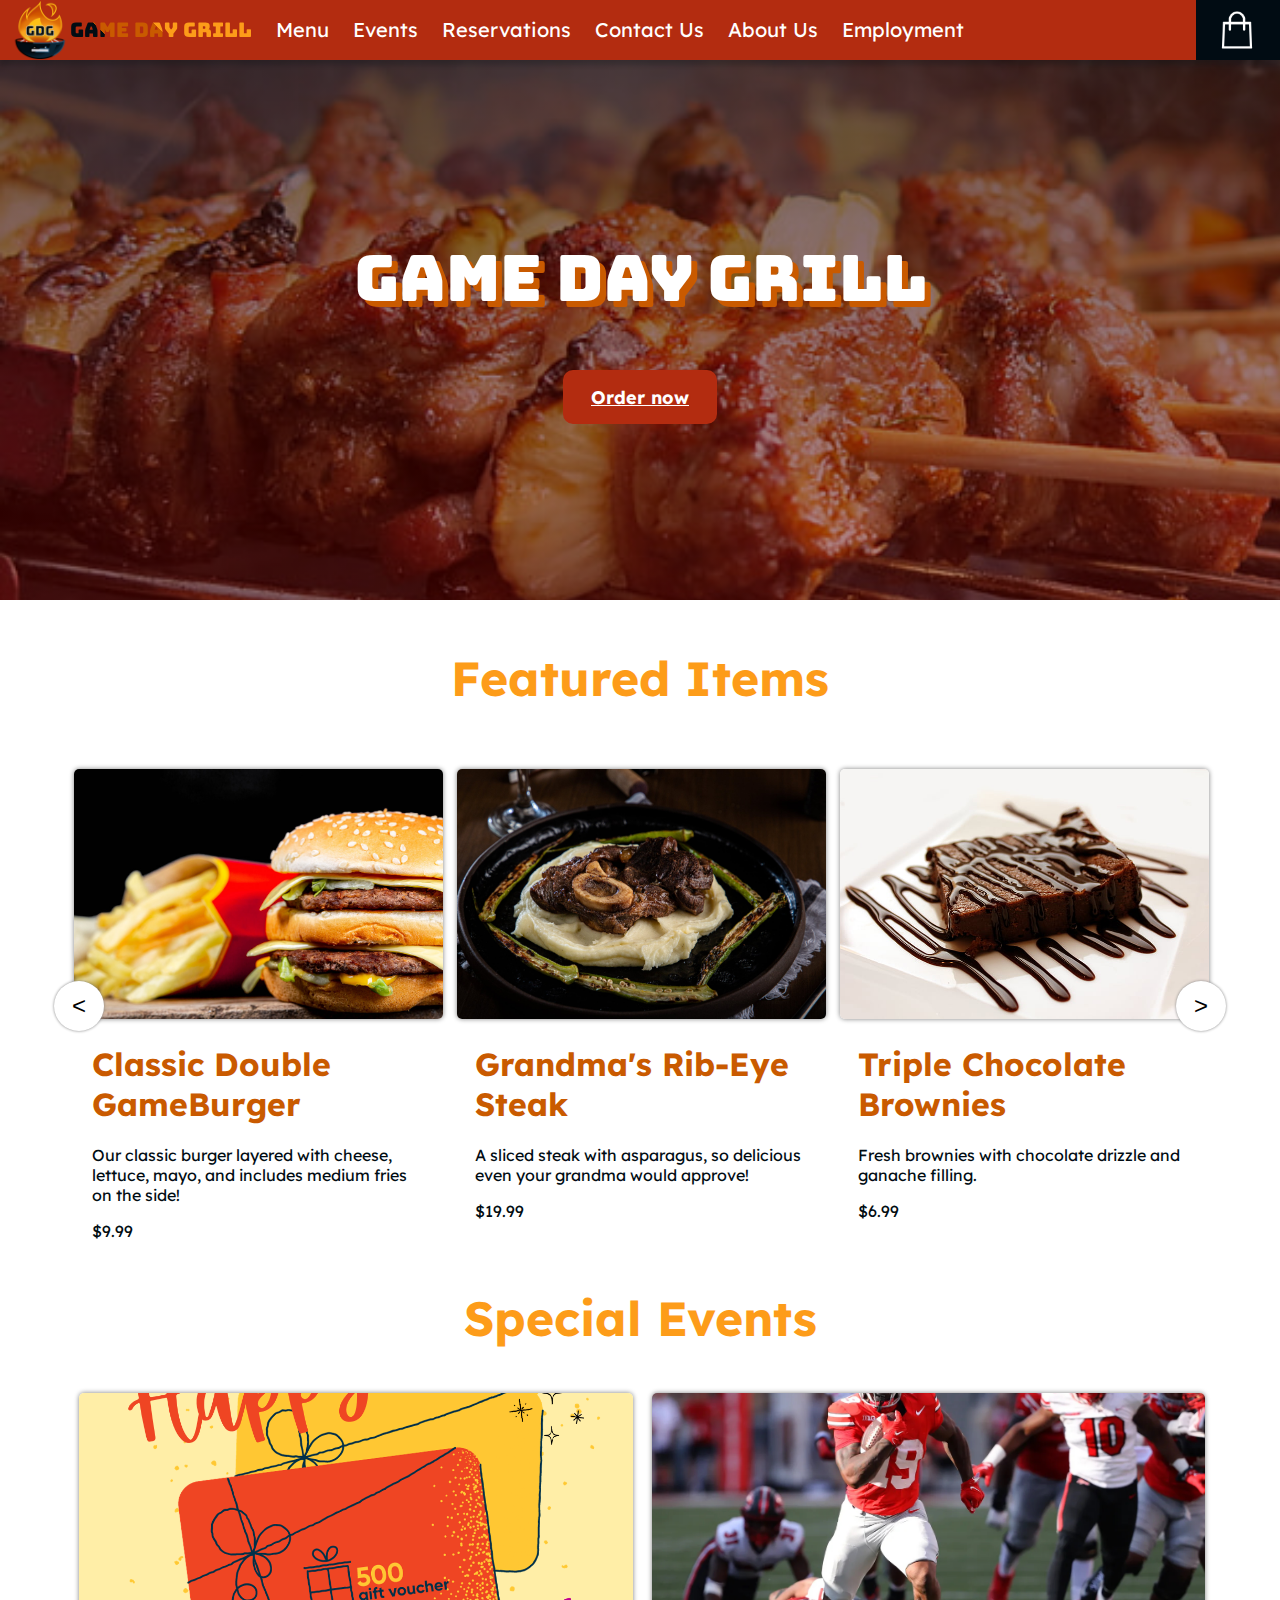
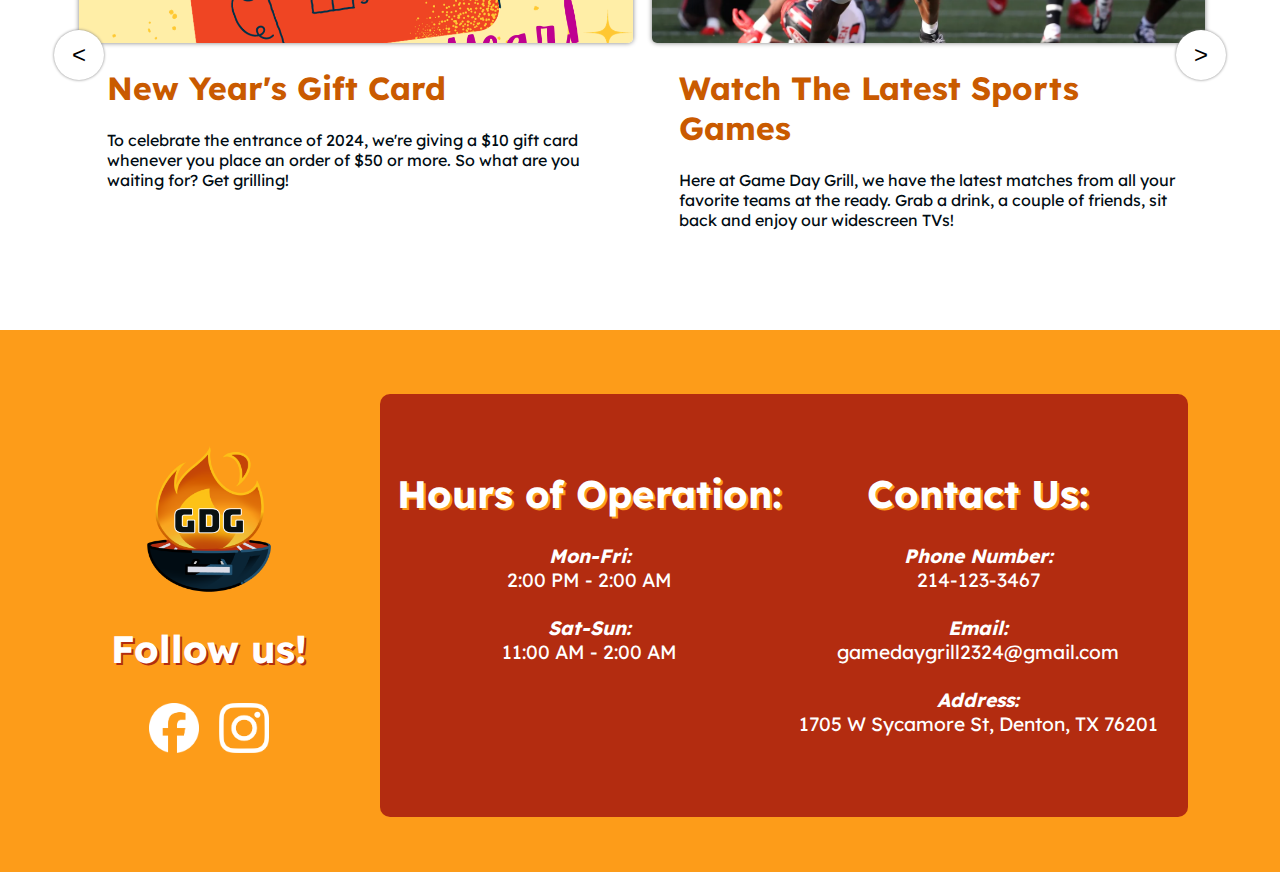
<file: index.html>
<!DOCTYPE html>
<html lang="en-US">
    <head>
        <title>Game Day Grill</title>
        <link rel="icon" type="image/png" href="images/icon.PNG">

        <!-- Linking the General CSS Sheet -->
        <link href="general.css" rel="stylesheet">   <!-- Setting favicon -->

        <meta charset="utf-8" />
        <meta name="viewport" content="width=device-width" />

        <!-- Making homepage-specific CSS -->
        <style>
            .homeHeader{
                display: flex;
                margin-top: 60px;
                height: 60vh;
                background: linear-gradient( rgba(0, 0, 0, 0.675), rgba(126, 0, 0, 0.455) ), url("images/header.jpeg");
                background-size: cover;
                background-position-y: 80vh;
                background-attachment: fixed;
                text-align: center;
            }
                .homeWrapper{
                    margin: auto;
                }
                    .homeHeader h1{
                        font: 4rem "Bungee", sans-serif;
                        color: white;
                        text-shadow: 6px 6px var(--subAccent);
                        margin: 0;
                    }
                    .orderButton{
                        display: inline-flex;
                        justify-content: center;
                        align-items: center;
                        background-color: var(--darkAccent);
                        border: 2px solid var(--darkAccent);
                        border-radius: 10px;
                        height: 50px;
                        width: 150px;
                        text-shadow: 1px 1px 1px var(--darkAccent);
                        font: bold 18px "Lexend", sans-serif;
                        color: white;
                        margin-top: 50px;
                        transition: all 0.2s ease-out;
                    }
                    .homeWrapper a:hover{
                        background-color: var(--subAccent);
                        border-color: var(--subAccent);
                    }

                .menuHeader{
                    font: bold 3rem "Lexend", sans-serif;
                    width: 100%;
                    margin: 1em auto;
                    color: var(--subBg);
                    /* text-shadow: 1px 1px var(--subAccent); */
                    text-align: center;
                }
                .menuContainer{
                    height: 500px;
                    max-width: 90%;
                    margin: auto;
                    position: relative;
                }
                    .menuContainer:hover{
                            cursor: grab;
                    }
                    .menuContainer button{
                        background-color: white;
                        border: none;
                        border-radius: 50%;
                        box-shadow: 0px 0px 3px gray;
                        position: absolute;
                        height: 50px;
                        width: 50px;
                        font-size: 1.5rem;
                        z-index: 1;
                        top: 50%;
                        transform: translateY(-50%);
                    }
                    .menuContainer button:hover{
                        cursor: pointer;
                    }
                    .menuContainer button:first-child{
                        left: -10px;
                    }
                    .menuContainer button:last-child{
                        right: -10px;
                    }

                    .menuWrapper{
                        height: 100%;
                        scroll-behavior: smooth;
                        white-space: nowrap;
                        overflow: hidden;
                    }
                    .menuWrapper.dragging{
                        cursor: grabbing;
                        scroll-behavior: auto;
                    }
                        .menuWrapper .slideItem{
                            display: inline-block;
                            width: calc(calc(100% - 45px) / 3);
                            height: 95%;
                            margin-left: 10px;
                            margin-top: 12.5px;
                            vertical-align: middle;
                            /* overflow: scroll; */
                        }
                        .menuWrapper .slideItem:last-child{
                            margin-right: 10px;
                        }
                            .menuWrapper .slideImg{
                                object-fit: cover;
                                width: 100%;
                                height: 250px;
                                border-radius: 5px;
                                box-shadow: 0px 0px 5px gray;
                                /* box-shadow: 7px 7px 0 var(--subBg); */
                            }
                .slideText{
                    white-space: normal;
                    font-size: 1rem;
                    width: 90%;
                    margin: auto;
                    text-align: left;
                }
                .slideText h1{
                    display: block;
                    font-size: 2rem;
                    height: fit-content;
                    color: var(--subAccent);
                }
                .slideText p{
                    height: fit-content;
                }
                @media screen and (max-width: 1140px){
                    .menuWrapper .slideItem{
                        width: calc(calc(100% - 30px) / 2);
                    }
                }

                @media screen and (max-width: 950px){
                    .menuWrapper .slideItem{
                        width: calc(100% - 20px);
                    }
                }

                @media screen and (max-width: 400px){
                    .menuContainer{
                        height: 600px;
                    }
                }

            .eventsHeader{
                font: bold 3rem "Lexend", sans-serif;
                width: 100%;
                margin: 2em em;
                color: var(--subBg);
                /* text-shadow: 1px 1px var(--subAccent); */
                text-align: center;
            }
            .eventsContainer{
                height: 550px;
                max-width: 90%;
                margin: auto;
                position: relative;
            }
                .eventsContainer:hover{
                    cursor: grab;
                }
                .eventsContainer button{
                    background-color: white;
                    border: none;
                    border-radius: 50%;
                    box-shadow: 0px 0px 3px gray;
                    position: absolute;
                    height: 50px;
                    width: 50px;
                    font-size: 1.5rem;
                    z-index: 1;
                    top: 50%;
                    transform: translateY(-50%);
                }
                .eventsContainer button:hover{
                    cursor: pointer;
                }
                .eventsContainer button:first-child{
                    left: -10px;
                }
                .eventsContainer button:last-child{
                    right: -10px;
                }

                .eventsWrapper{
                    height: 100%;
                    scroll-behavior: smooth;
                    white-space: nowrap;
                    overflow: hidden;
                }
                    .eventsWrapper.dragging{
                        cursor: grabbing;
                        scroll-behavior: auto;
                    }
                    .eventsWrapper .slideItem{
                        display: inline-block;
                        width: calc(calc(100% - 45px) / 2);
                        height: 95%;
                        margin-top: 12.5px;
                        margin-left: 15px;
                        vertical-align: middle;
                        /* overflow: scroll; */
                    }
                        .eventsWrapper .slideItem:last-child{
                            margin-right: 15px;
                            text-align: center;
                            border-radius: 5px;
                            font-size: 1.5rem;
                        }
                        .eventsWrapper .slideItem:last-child p{
                            margin-top: 50px;
                        }
                        .eventsWrapper .slideImg{
                            object-fit: cover;
                            width: 100%;
                            height: 250px;
                            border-radius: 5px;
                            box-shadow: 0px 0px 5px gray;
                        }
                        .eventsWrapper a{
                            background-color: var(--darkAccent);
                            border-radius: 15px;
                            width: 50%;
                            height: 20%;
                            color: white;
                            display: inline-flex;
                            justify-content: center;
                            align-items: center;
                            height: 10%;
                            width: 50%;
                            font: bold 18px "Lexend", sans-serif;
                            color: white;
                        }
                        .eventsWrapper a:hover{
                            transition: all 0.2s ease-out;
                            cursor: pointer;
                            background-color: var(--subAccent);
                        }
                @media (max-width: 1015px){
                    .eventsWrapper .slideItem{
                        width: calc(100% - 20px);
                    }
                }

                @media (max-width: 500px){
                    .eventsContainer{
                        height: 700px;
                    }
                }
        </style>
    </head>

    <body>
        <nav class="navBar">
            <a class="pageLink"href="index.html"><img src="images/icon.PNG"><p>Game Day Grill</p></a>
            <a class="pageLink"href="menu.html">Menu</a>
            <a class="pageLink"href="events.html">Events</a>
            <a class="pageLink"href="reservations.html">Reservations</a>
            <a class="pageLink"href="contact-us.html">Contact Us</a>
            <a class="pageLink"href="about-us.html">About Us</a>
            <a class="pageLink"href="employment.html">Employment</a>
            <button onclick="updateNavBar()">&#9776;</button>
            <a class="pageLink"href="cart.html"></a>
        </nav>

        <div class="homeHeader">
            <div class="homeWrapper">
                <h1>Game Day Grill</h1>
                <a class="orderButton pageLink" href="menu.html">Order now</a>
            </div>
        </div>
        
        <h1 class="menuHeader">Featured Items</h1>

        <div class="menuContainer">
            <button class="arrowSlider" id="left">&lt;</button>
            <div class="menuWrapper">
                <div class="slideItem" draggable="false">
                    <!-- Original photo: https://foto.wuestenigel.com/burger-and-fries-on-dark-background/
                        The license requires it to be linked back: https://creativecommons.org/licenses/by/2.0/ -->
                    <img src="images/burger-fries.jpeg" class="slideImg" alt="Image of a double burger and fries in the background">
                    <div class="slideText">
                        <h1>Classic Double GameBurger</h1>
                        <p>Our classic burger layered with cheese, lettuce, mayo, and includes medium fries on the side!</p>
                        <p>$9.99 </p>
                    </div>
                </div>
                <div class="slideItem" draggable="false">
                    <!-- Note: https://www.flickr.com/photos/ilove9and23/11497620976 is the source of the image. 
                        Title: 12oz Rib Eye Steak with Mashed Potatoes and Buttered Broccoli
                        Author: Debbie Tingzon 
                        License: Creative Commons by 2.0-->
                    <img src="images/steak-with-mashed-potatoes.jpeg" class="slideImg" alt="Image of a rib-eyed steak with mashed potatoes and broccoli">
                    <div class="slideText">
                        <h1>Grandma's Rib-Eye Steak</h1>
                        <p>A sliced steak with asparagus, so delicious even your grandma would approve! </p>
                        <p>$19.99 </p>
                    </div>
                </div>
                <div class="slideItem" draggable="false">
                    <img src="images/brownies.jpeg" class="slideImg" alt="A chocolate brownie on a white plate decorated with chocolate drizzle">
                    <div class="slideText">
                        <h1>Triple Chocolate Brownies</h1>
                        <p>Fresh brownies with chocolate drizzle and ganache filling.</p>
                        <p>$6.99 </p>
                    </div>
                </div>
                <div class="slideItem" draggable="false">
                    <img src="images/passion-fruit-daiquiri.jpeg" class="slideImg">
                    <div class="slideText">
                        <h1>Passion Fruit Daquiri</h1>
                        <p>A smooth, sweet drink that pairs perfectly with night of fun and laughter.</p>
                        <p>$8.99</p>
                    </div>
                </div>
                <div class="slideItem" draggable="false">
                    <!-- original source: https://foto.wuestenigel.com/cottage-cheese-sweet-balls-deep-fried/
                        license: https://creativecommons.org/licenses/by/2.0/ -->
                    <img src="images/cheese-louise.jpeg" class="slideImg">
                    <div class="slideText">
                        <h1>Cheese Louise!</h1>
                        <p>Deep fried mozzarella balls that fill your mouth with delicious cheese in every bite.</p>
                        <p>$6.99</p>
                    </div>
                </div>
            </div>
            <button class="arrowSlider" id="right">&gt;</button>
        </div>

        <h1 class="eventsHeader">Special Events</h1>

        <div class="eventsContainer">
            <button class="arrowSlider" id="left">&lt;</button>
            <div class="eventsWrapper">
                <div class="slideItem" draggable="false">
                    <img src="images/promotion.png" class="slideImg">
                    <div class="slideText">
                        <h1>New Year's Gift Card</h1>
                        <p>To celebrate the entrance of 2024, we're giving a $10 gift card whenever you place an order of $50 or more. So what are you waiting for? Get grilling!</p>
                    </div>
                </div>
                <div class="slideItem" draggable="false">
                    <img src="images/football-touchdown.jpg" alt="Ohio State running back Chip Trayanum (19) runs for a touchdown during the second quarter against Western Kentucky"class="slideImg">
                    <div class="slideText">
                        <h1>Watch The Latest Sports Games</h1>
                        <p>Here at Game Day Grill, we have the latest matches from all your favorite teams at the ready. Grab a drink, a couple of friends, sit back and enjoy our widescreen TVs!</p>
                    </div>
                </div>
                <div class="slideItem" draggable="false">
                    <img src="images/pool-table.jpg!d" alt="Two female friends enjoying pool game" class="slideImg">
                    <div class="slideText">
                        <h1>Play Games With Your Friends and Family</h1>
                        <p>Want something else to do during off-season? We offer a variety of games, tables, and places to have fun while you eat! Every day is a Game Day.</p>
                    </div>
                </div>
                <div class="slideItem" draggable="false">
                    <p>Still interested?</p>
                    <a class="pageLink"href="events.html"tabindex="0">Learn More</a>
                </div>
            </div>
            <button class="arrowSlider" id="right">&gt;</button>
        </div>

        <footer>
            <section class="links">
                <img src="images/icon.PNG"> <br>
                <h1>Follow us!</h1>
                <div class="socialMedia">
                    <a href="facebook.com"><img src="images/Facebook_Logo_Secondary.png"></a>
                    <a href="instagram.com"><img src="images/Instagram_Glyph_White.png"></a>
                </div>
                
            </section>
            <section class="info">
                <div class="hours">
                    <h1>Hours of Operation:</h1>
                    <ul>
                        <strong><i>Mon-Fri:</i></strong>
                        <br>2:00 PM - 2:00 AM<br><br>
                        <strong><i>Sat-Sun:</i></strong>
                        <br>11:00 AM - 2:00 AM<br><br>
                    </ul>
                </div>
                <div class="Contact">
                    <h1>Contact Us:</h1>
                    <ul>
                        <strong><i>Phone Number:</i></strong>
                        <br>214-123-3467<br><br>
                        <strong><i>Email:</i></strong>
                        <br>gamedaygrill2324@gmail.com<br><br>
                        <strong><i>Address:</i></strong>
                        <br>1705 W Sycamore St, Denton, TX 76201<br>
                    </ul>
                </div>
            </section>
        </footer>
    </body>

    <script src="index.js"></script>
    <script src="general.js"></script>
</html>
</file>
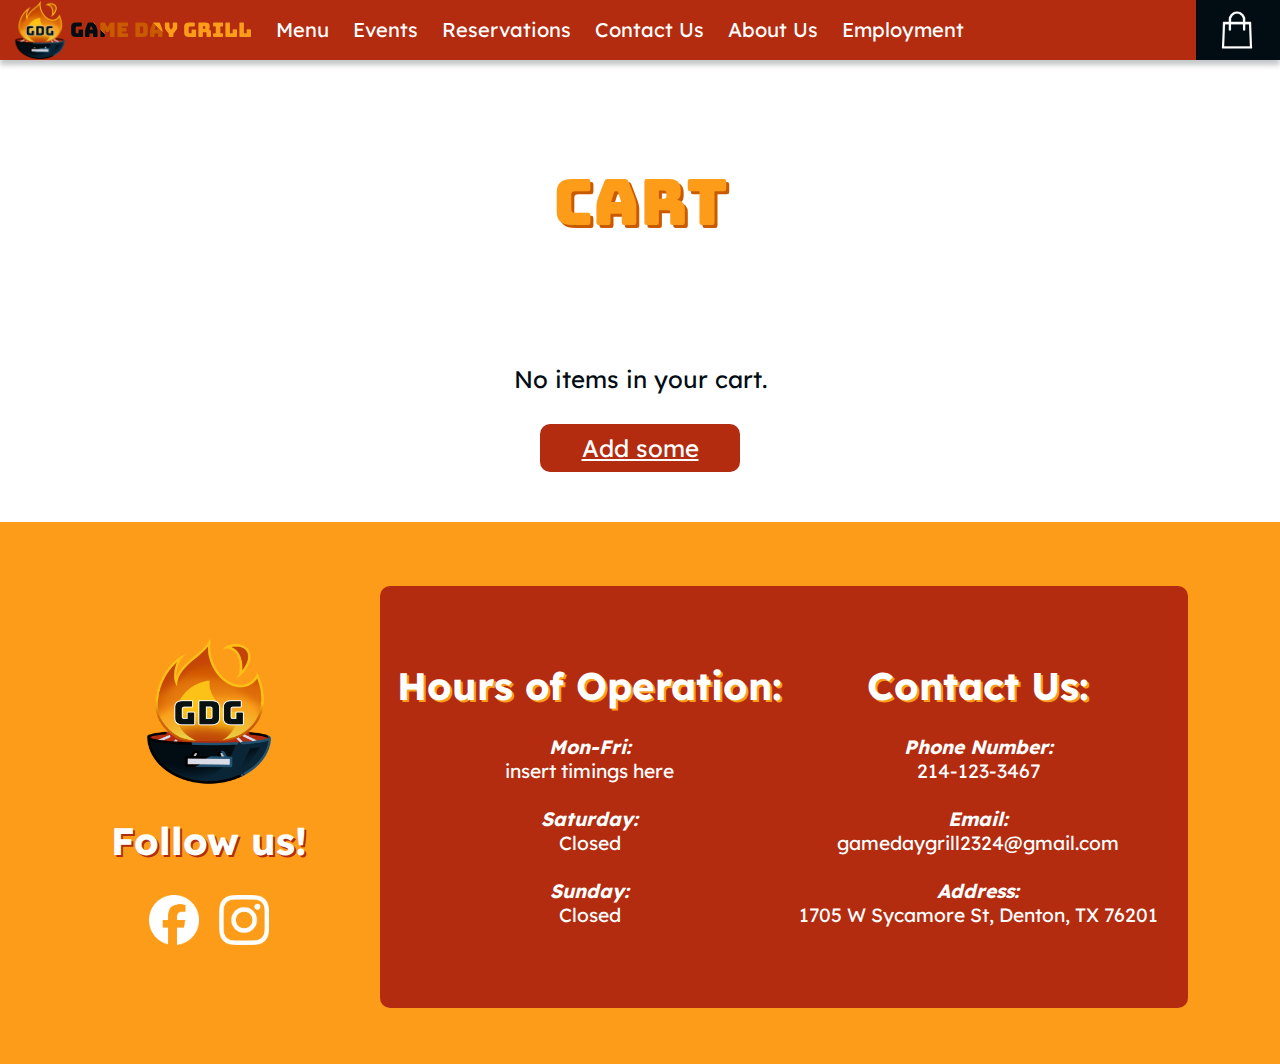
<file: cart.html>
<!DOCTYPE html>
<html lang="en-US">
    <head>
        <title>Game Day Grill</title>
        <link rel="icon" type="image/png" href="images/icon.PNG">   <!-- Setting favicon -->

        <!-- Importing CSS file -->
        <link href="general.css" rel="stylesheet">

        <meta charset="utf-8">
        <meta name="viewport" content="width=device-width" />
        <style>
             .pageHeader{
                margin-top: 160px;
                margin-bottom: 120px;
                text-align: center;
                font: 4rem "Bungee", sans-serif;
                color: var(--subBg);
                text-shadow: 3px 3px 0 var(--subAccent);
            }

            .noItems{
                display: flex;
                justify-content: center;
                align-items: center;
                flex-direction: column;
                font-size: 1.5rem;
                width: fit-content;
                margin: auto;
            }
                .noItems a{
                    display: inline-flex;
                    justify-content: center;
                    align-items: center;

                    color: white;
                    background-color: var(--darkAccent);
                    height: 3rem;
                    width: 200px;
                    border-radius: 10px;
                    margin-top: 30px;
                    transition: all 0.2s ease-in;
                }
                    .noItems a:hover, .noItems a:focus{
                        background-color: var(--subAccent);
                    }

            .cartItems{
                width: 90%;
                margin: auto;
                margin-bottom: 50px;
            }

                .item{
                    display: grid;
                    grid-template-columns: 200px 1fr 1fr 1fr 1fr;
                    gap: 15px;
                    margin-top: 40px;
                }

                    .item h1, .item p{
                        margin: auto;
                    }

                    .item img{
                        width: 200px;
                        height: 135px;
                        object-fit: cover;
                        border-radius: 10px;
                        box-shadow: 10px 10px 0px var(--subBg);
                    }
                    
                    .item .name{
                        margin-left: 40px;
                        font: bold 1.2rem "Lexend", sans-serif;
                        color: var(--darkAccent);
                    }
                    .item input{
                        border: 1px solid black;
                        border-radius: 5px;
                        font: 1rem "Lexend", sans-serif;
                        transition: all 0.1s ease-in;
                    }
                        .item input:focus{
                            outline: none;
                            border: 5px solid var(--subAccent);
                        }
                    .item button{
                        margin: auto;
                        width: 100px;
                        height: 2rem;
                        background-color: var(--darkAccent);
                        color: white;
                        font: 1rem "Lexend", sans-serif;
                        border: none;
                        border-radius: 10px;
                        transition: all 0.2s ease-out;
                    }
                        .item button:hover{
                            background-color: var(--subAccent);
                            cursor: pointer;
                        }
            
            input[type="number"]{
                height: 1.4rem;
                width: 50px;
            }
            
            .subtotal{
                font-size: 2rem;
                display: none;
                background-color: var(--subBg);
                height: 9rem;
                grid-template-columns: 3fr 2fr 1fr;
                text-align: right;
            }
                .subtotal p{
                    grid-column: 2 / 3;
                }
                .subtotal a{
                    color: var(--darkAccent);
                    transition: all 0.1s ease-in;
                }
                    .subtotal a:hover{
                        cursor: pointer;
                        background-color: initial;
                        font-size: 2.2rem;
                    }

            @media screen and (max-width: 1000px){
                .subtotal{
                    grid-template-columns: 1fr 2fr;
                }
                .item{
                    grid-template-columns: 200px 1fr 1fr;
                    gap: 20px;
                }
                .item img{
                    grid-row: 1 / 3;
                }
                .item .name{
                    margin: auto;
                    text-align: center;
                }
                .item .price{
                    grid-column: 2 / 3;
                }
            }

            @media screen and (max-width: 650px){
                .subtotal{
                    grid-template-columns: 1fr;
                    text-align: center;
                }
                .subtotal p{
                    grid-column: 1 / 2;
                }
                .item{
                    grid-template-columns: 1fr;
                    grid-template-rows: 60% 1fr 1fr 1fr 1fr;
                }
                .item .name{
                    font-size: 2rem;
                }
                .item img{
                    margin: auto;
                    grid-row: 1 / 2;
                    width: 90%;
                }
                .item .price{
                    grid-column: 1 / 2;
                }
            }

            @media screen and (max-width: 500px){
                .item .name{
                    font-size: 1.2rem;
                }
            }
        </style>
    </head>

    <body>
        <nav class="navBar">
            <a class="pageLink"href="index.html"><img src="images/icon.PNG"><p>Game Day Grill</p></a>
            <a class="pageLink"href="menu.html">Menu</a>
            <a class="pageLink"href="events.html">Events</a>
            <a class="pageLink"href="reservations.html">Reservations</a>
            <a class="pageLink"href="contact-us.html">Contact Us</a>
            <a class="pageLink"href="about-us.html">About Us</a>
            <a class="pageLink"href="employment.html">Employment</a>
            <button onclick="updateNavBar()">&#9776;</button>
            <a class="pageLink"href="cart.html"></a>
        </nav>

        <h1 class="pageHeader">Cart</h1>
        <section class="cartItems">
        </section>
        <div class="subtotal">
            <p>SUBTOTAL: $<span id="subtotal">0.00</span><br><a class="pageLink"href="checkout.html">CHECKOUT &raquo;</a></p>
        </div>

        <footer>
            <section class="links">
                <img src="images/icon.PNG"> <br>
                <h1>Follow us!</h1>
                <div class="socialMedia">
                    <a href="facebook.com"><img src="images/Facebook_Logo_Secondary.png"></a>
                    <a href="instagram.com"><img src="images/Instagram_Glyph_White.png"></a>
                </div>
                
            </section>
            <section class="info">
                <div class="hours">
                    <h1>Hours of Operation:</h1>
                    <ul>
                        <strong><i>Mon-Fri:</i></strong>
                        <br>insert timings here<br><br>
                        <strong><i>Saturday:</i></strong>
                        <br>Closed<br><br>
                        <strong><i>Sunday:</i></strong>
                        <br>Closed<br>
                    </ul>
                </div>
                <div class="Contact">
                    <h1>Contact Us:</h1>
                    <ul>
                        <strong><i>Phone Number:</i></strong>
                        <br>214-123-3467<br><br>
                        <strong><i>Email:</i></strong>
                        <br>gamedaygrill2324@gmail.com<br><br>
                        <strong><i>Address:</i></strong>
                        <br>1705 W Sycamore St, Denton, TX 76201<br>
                    </ul>
                </div>
            </section>
        </footer>
    </body>

    <script src="cart.js"></script>
    <script src="general.js"></script>
</html>
</file>
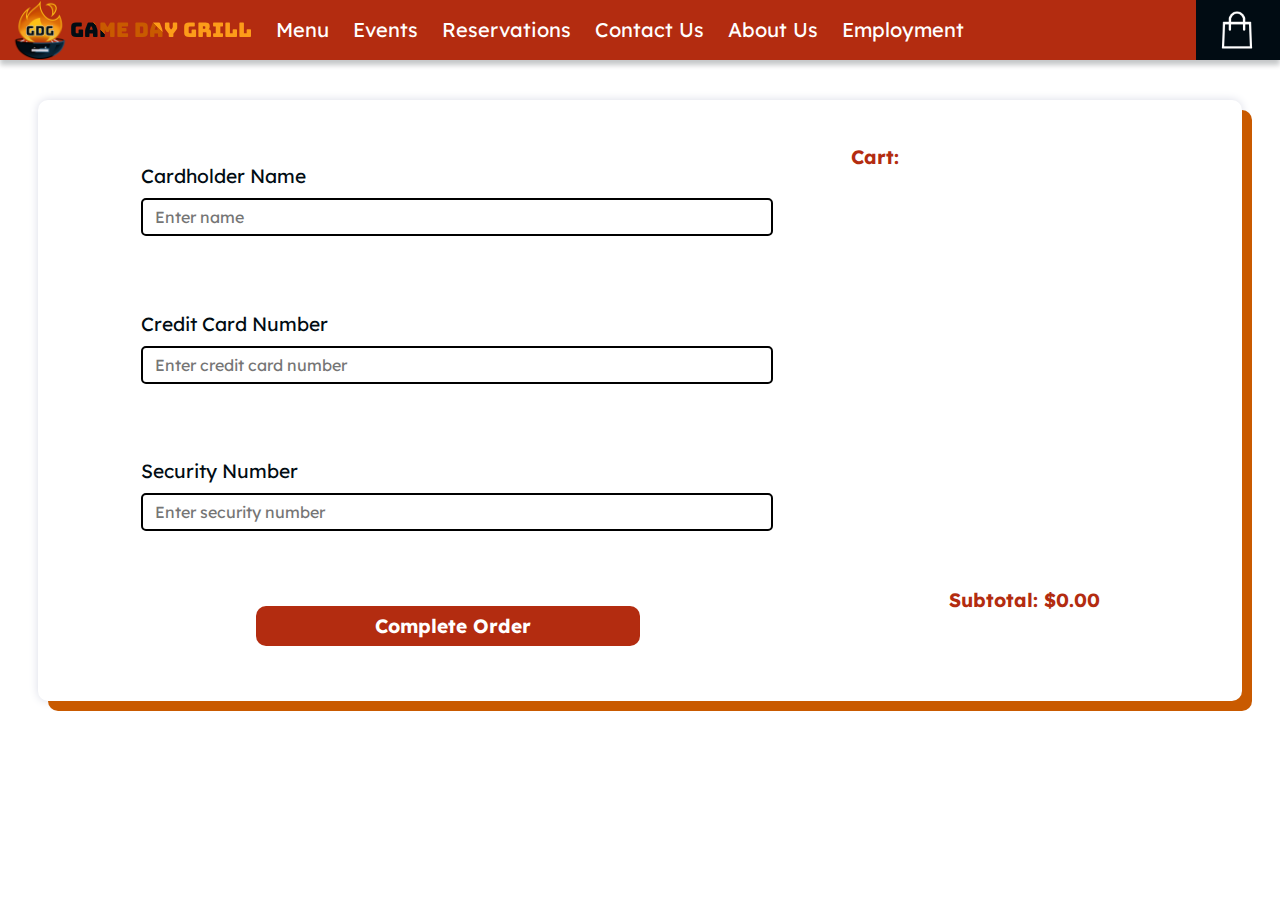
<file: checkout.html>
<!DOCTYPE html>
<html>
    <head>
        <title>Game Day Grill</title>
        <link rel="icon" type="image/png" href="images/icon.PNG">   <!-- Setting favicon -->

        <!-- Importing CSS file -->
        <link href="general.css" rel="stylesheet">

        <meta charset="utf-8">
        <meta name="viewport" content="width=device-width" />

        <style>
            #alert{
                position: fixed;

                display: flex;
                
                flex-direction: column;
                justify-content: center;
                align-items: center;
                gap: 30px;

                transform: translateY(-60px);
                width: 100%;
                height: 100vh;
                background-color: white;
                text-align: center;
                z-index: 1;

                font: bold 2rem "Lexend", sans-serif;
                visibility: hidden;
                opacity: 0;
                transition: visibility 0s, opacity 0.3s;
            }
                #alert a{
                    display: inline-flex;
                    justify-content: center;
                    align-items: center;
                    width: 40%;
                    height: 50px;
                    background-color: var(--darkAccent);
                    border: none;
                    border-radius: 10px;
                    transition: all 0.2s ease-in;
                    font: 1.2rem "Lexend", sans-serif;
                    color: white;
                    transition: all 0.2s ease-in;
                }
                    #alert a:hover, #alert a:focus{
                        cursor: pointer;
                        background-color: var(--subAccent);
                    }
                    

            .checkout{
                width: 90%;
                height: 550px;
                box-shadow: 10px 10px 0px var(--subAccent), 0px 0px 10px var(--mainBg);
                border-radius: 10px;
                overflow: hidden;
                margin: auto;
                margin-top: 100px;
                padding: 2%;
                display: grid;
                grid-template-columns: 2fr 1fr;
            }

                .checkout div{
                    margin: auto;
                    margin-top: 5%;
                    width: 80%;
                }
                .checkout label{
                    font-size: 1.2rem;
                }
                .checkout input{
                    margin-top: 10px;
                    width: 100%;
                    height: 2rem;
                    padding-left: 2%;
                    border: 2px solid black;
                    border-radius: 5px;
                    font: 1rem "Lexend", sans-serif;
                }
                .checkout input[type='submit']{
                    width: 50%;
                    height: 40px;
                    margin: auto;
                    margin-bottom: 30px;
                    background-color: var(--darkAccent);
                    border: none;
                    border-radius: 10px;
                    color: white;
                    font: bold 1.2rem "Lexend", sans-serif;
                    transition: all 0.2s ease-in;
                }
                    .checkout input[type='submit']:hover{
                        cursor: pointer;
                        background-color: var(--subAccent);
                    }

                .checkout .receipt, .checkout .subtotal{
                    width: 100%;
                    height: 100%;
                    grid-column: 2 / 3;
                }
                .checkout .receipt{
                    margin-top: 0;
                    grid-row: 1 / 4;
                    overflow: scroll;
                }
                    .checkout .item{
                        width: 90%;
                        border-radius: 5px;
                        color: white;
                        background-repeat: no-repeat;
                        text-align: right;
                        padding: 2%;
                    }
                    .checkout .name{
                        font: bold 1.2rem "Lexend", sans-serif;
                        color: var(--subBg);
                    }
                .checkout .subtotal{
                    position: relative;
                    text-align: center;
                    grid-row: 4 / 4;
                }
                    .subtotal p{
                        margin: auto;
                    }

            input[type="submit"].invalidSubmitAnimation{
                animation: invalid-submit-shake 0.2s;
            }

            @keyframes invalid-submit-shake{
                0% {
                    transform: translate(0px, -3px);
                }
                40% {
                    transform: translate(1px, 3px);
                }
                70% {
                    transform: translate(0px, -2px);
                }
                100% {
                    transform: translate(5px, 2px);
                }
            }

            @media screen and (max-width: 700px){
                .checkout{
                    grid-template-columns: 1fr;
                    height: 900px;
                }

                .checkout input[type='submit']{
                    margin-top: 60px;
                    margin-bottom: 0px;
                }

                .checkout .receipt, .checkout .subtotal{
                    grid-column: 1 / 2;
                    grid-row: auto;
                }

                .checkout .receipt{
                    height: 300px;
                }
            }

            @media screen and (max-width: 500px){
                .checkout input[type='submit']{
                    width: 225px;
                }
            }
        </style>
    </head>

    <body>
        <nav class="navBar">
            <a class="pageLink"href="index.html"><img src="images/icon.PNG"><p>Game Day Grill</p></a>
            <a class="pageLink"href="menu.html">Menu</a>
            <a class="pageLink"href="events.html">Events</a>
            <a class="pageLink"href="reservations.html">Reservations</a>
            <a class="pageLink"href="contact-us.html">Contact Us</a>
            <a class="pageLink"href="about-us.html">About Us</a>
            <a class="pageLink"href="employment.html">Employment</a>
            <button onclick="updateNavBar()">&#9776;</button>
            <a class="pageLink"href="cart.html"></a>
        </nav>

        <div id="alert">
            Thank you for your purchase.
            <a class="pageLink"href="menu.html">Return to menu &raquo;</a>
        </div>

        <!-- onsubmit makes it so that the page doesn't refresh when the submit button is pressed -->
        <form class="checkout" onsubmit="return false;">
            <div class="inputDetails">
                <label for="name">Cardholder Name</label><br>
                <input type="text" name="name" id="name" placeholder="Enter name" required aria-required="true">
            </div>
            <div class="inputDetails">
                <label for="cardNum">Credit Card Number</label><br>
                <input type="number" name="cardNum" id="cardNum" placeholder="Enter credit card number" required aria-required="true">
            </div>
            <div class="inputDetails">
                <label for="securityNum">Security Number</label><br>
                <input type="number" name="securityNum" id="securityNum" placeholder="Enter security number" required aria-required="true">
            </div>

            <input type="submit" value="Complete Order" >

            <div class="receipt">
                <p style="margin-left: 5%; font: bold 1.2rem 'Lexend', sans-serif; color: var(--darkAccent);">Cart:</p>
            </div>
            <div class="subtotal">
                <p style="font: bold 1.2rem 'Lexend', sans-serif; color: var(--darkAccent);">Subtotal: $<span id="subtotal">0.00</span></p>
            </div>
        </form>

    </body>

    <script src="checkout.js"></script>
    <script src="general.js"></script>
</html>
</file>
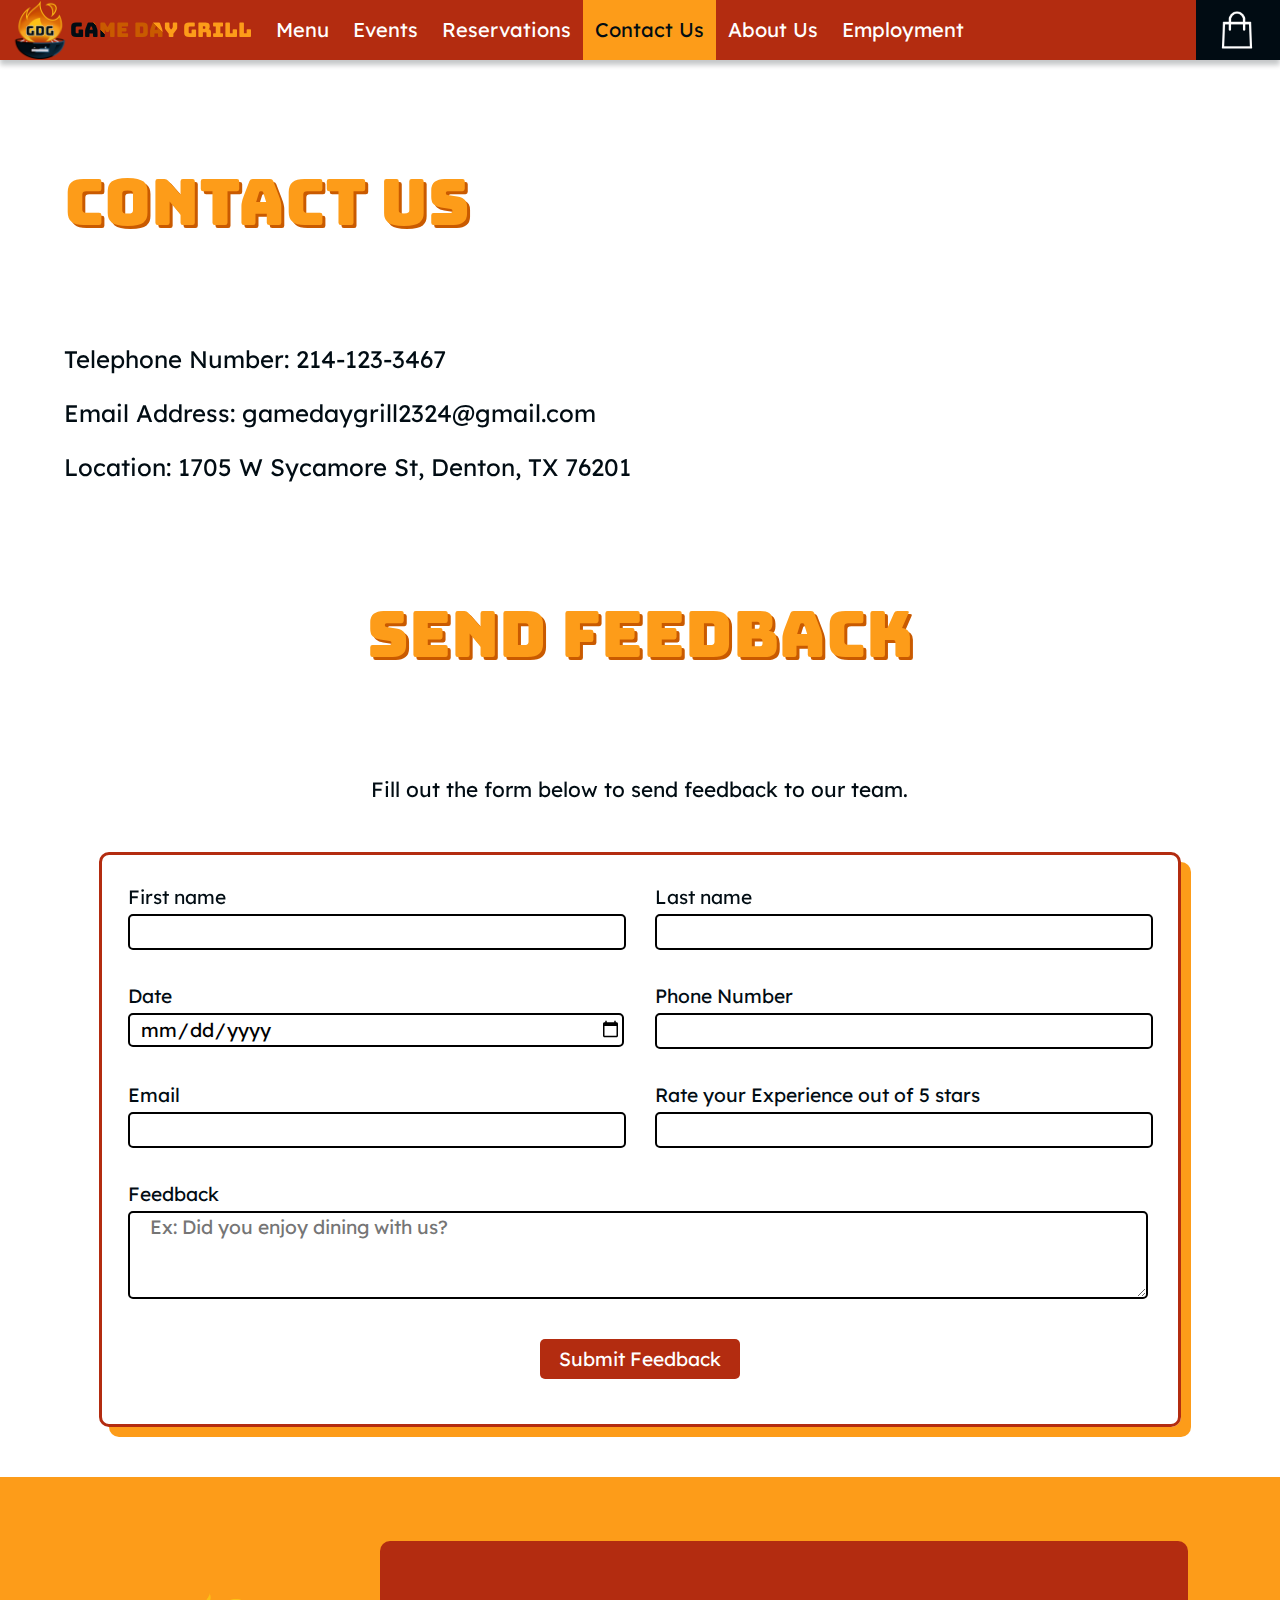
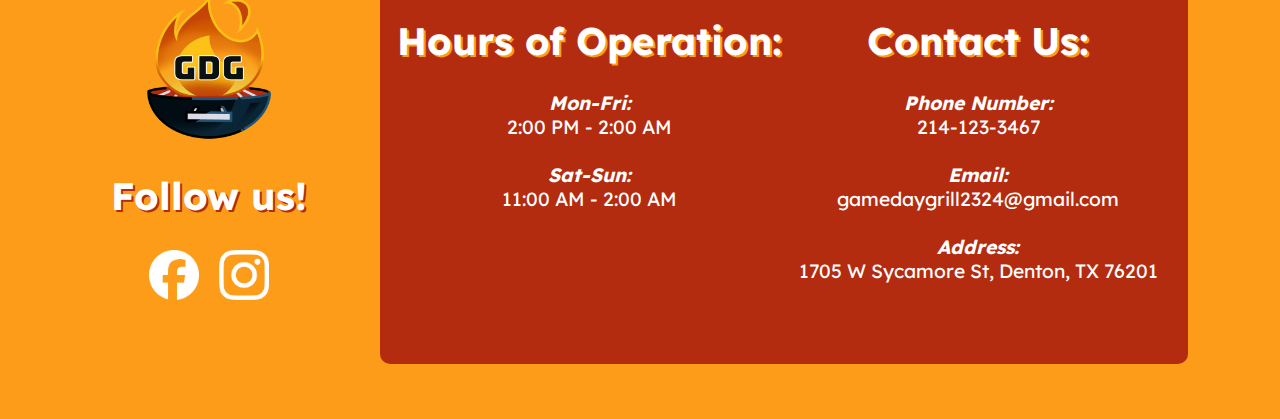
<file: contact-us.html>
<!DOCTYPE html>
<html lang="en-US">
    <head>
        <title>Contact Us</title>
        <link rel="icon" type="image/png" href="images/icon.PNG">

        <!-- Importing CSS file -->
        <link href="general.css" rel="stylesheet">

        <meta charset="utf-8">
        <meta name="viewport" content="width=device-width" />

        <!-- Page-Specific CSS -->
        <style>
            .pageHeader{
                margin-top: 160px;
                margin-bottom: 100px;
                font: 4rem "Bungee", sans-serif;
                color: var(--subBg);
                text-shadow: 3px 3px 0 var(--subAccent);
            }
            iframe{
                float:right;
                margin-top: -350px;
                width: 50%;
            }

            .contact-info{
                width: 50%;
            }

            .inputForm{
                width: 80%;
                margin: auto;
                margin-top: 50px;
                margin-bottom: 50px;
                padding: 2%;
                display: grid;
                grid-template-columns: 1fr 1fr;
                gap: 30px;
                border: 3px solid var(--darkAccent);
                border-radius: 10px;
                box-shadow: 10px 10px 0px var(--subBg);
            }

            .inputForm > div{
                line-height: 2rem;
            }

            .feedback{
                grid-column: 1 / 3;
            }

            label{
                font-size: 1.2rem;
            }
            input, textarea{
                border: 2px solid black;
                width: 97%;
                height: 30px;
                border-radius: 5px;
                font: 1.2rem "Lexend", sans-serif;
                padding-left: 2%;
            }
            input[type="submit"]{
                width: 200px;
                height: 40px;
                margin: auto;
                margin-bottom: 20px;
                padding-left: 6px;
                background-color: var(--darkAccent);
                color: white;
                border: none;
                grid-column: 1 / 3;
            }
            input[type="submit"]:hover{
                cursor: pointer;
            }
            input [type="date"]::-webkit-calendar-picker-indicator {
                opacity: 0;
            }

            input:focus{
                outline: none;
                border: 2px solid var(--darkAccent);
            }

            @media screen and (max-width: 700px){
                .pageHeader{
                    font-size: 3rem;
                }
            }

            /* @media screen and (max-width: 1000px){
                .contact-info{
                    width: 90%;
                }
                iframe{
                    width: 90%;
                }
            } */

            @media screen and (max-width: 900px){
                label{
                    font-size: 1rem;
                }
                .inputForm{
                    grid-template-columns: 1fr;
                }
                .feedback, .inputForm input[type='submit']{
                    grid-column: 1/2;
                }
            }

            @media screen and (max-width: 400px) {
                .pageHeader{
                    font-size: 2.5rem;
                }
                .contact-info{
                    font-size: 2rem;
                }
            }

            .width-spacing{
                white-space: normal;
                font-size: 1rem;
                width: 90%;
                margin: auto;
                text-align: left;
            
            }
            .contact-info{
                font-size: 1.5rem;
                margin-bottom: -50px;
                text-align: left;
            }
        </style>
    </head>

    <body>
        <nav class="navBar">
            <a class="pageLink"href="index.html"><img src="images/icon.PNG"><p>Game Day Grill</p></a>
            <a class="pageLink"href="menu.html">Menu</a>
            <a class="pageLink"href="events.html">Events</a>
            <a class="pageLink"href="reservations.html">Reservations</a>
            <a class="active pageLink"href="contact-us.html">Contact Us</a>
            <a class="pageLink"href="about-us.html">About Us</a>
            <a class="pageLink"href="employment.html">Employment</a>
            <button onclick="updateNavBar()">&#9776;</button>
            <a class="pageLink"href="cart.html"></a>
        </nav>

        <div class="width-spacing">
            <h1 class="pageHeader" style="text-align: left;">CONTACT US<br></h1>
            <div class="contact-info">
                <p>Telephone Number: 214-123-3467</p>
                <p>Email Address: gamedaygrill2324@gmail.com</p>
                <p>Location: 1705 W Sycamore St, Denton, TX 76201</p>
            </div>
            <iframe src="https://www.google.com/maps/embed?pb=!1m18!1m12!1m3!1d3338.0630071845703!2d-97.15383018906746!3d33.21244437337422!2m3!1f0!2f0!3f0!3m2!1i1024!2i768!4f13.1!3m3!1m2!1s0x864dca699107f405%3A0xb365a33ec0a02b54!2sMcConnell%20Hall!5e0!3m2!1sen!2sus!4v1704433979498!5m2!1sen!2sus"
            height="450" style="border:0; border-radius: 10px;" 
            allowfullscreen="" loading="lazy" referrerpolicy="no-referrer-when-downgrade"></iframe>
        
            <h1 class="pageHeader" style="text-align: center;">SEND FEEDBACK</h1>
            <p style="font-size: 1.3rem; width: 90%; margin: auto; text-align: center;">Fill out the form below to send feedback to our team.</p>    
        </div> 

        <form class="inputForm" onsubmit="return false;">
            <div>
                <label for="fName">First name</label><br>
                <input type="text" name="fName" id="fName">
            </div>
            <div>
                <label for="lName">Last name</label><br>
                <input type="text" name="lName" id="lName">
            </div>
            
            <div>
                <label for="date">Date</label><br>
                <input type="date" name="date" id="date">
            </div>
            <div>
                <label for="phoneNmb">Phone Number</label><br>
                <input type="text" name="phoneNmb" id="phoneNmb">
            </div>
            <div>
                <label for="email">Email</label><br>
                <input type="text" name="email" id="email">
            </div>
            <div>
                <label for="time">Rate your Experience out of 5 stars</label><br>
                <input type="=time" name="=time" id="time">
            </div>
            <div class="feedback">
                <label for="reason">Feedback</label><br>
                <textarea name="reason" id="reason" placeholder="Ex: Did you enjoy dining with us?" style="height: 80px;"></textarea>
            </div>
            <input type="submit" value="Submit Feedback">
        </form>

        <footer>
            <section class="links">
                <img src="images/icon.PNG"> <br>
                <h1>Follow us!</h1>
                <div class="socialMedia">
                    <a href="facebook.com"><img src="images/Facebook_Logo_Secondary.png"></a>
                    <a href="instagram.com"><img src="images/Instagram_Glyph_White.png"></a>
                </div>
                
            </section>
            <section class="info">
                <div class="hours">
                    <h1>Hours of Operation:</h1>
                    <ul>
                        <strong><i>Mon-Fri:</i></strong>
                        <br>2:00 PM - 2:00 AM<br><br>
                        <strong><i>Sat-Sun:</i></strong>
                        <br>11:00 AM - 2:00 AM<br><br>
                    </ul>
                </div>
                <div class="Contact">
                    <h1>Contact Us:</h1>
                    <ul>
                        <strong><i>Phone Number:</i></strong>
                        <br>214-123-3467<br><br>
                        <strong><i>Email:</i></strong>
                        <br>gamedaygrill2324@gmail.com<br><br>
                        <strong><i>Address:</i></strong>
                        <br>1705 W Sycamore St, Denton, TX 76201<br>
                    </ul>
                </div>
            </section>
        </footer>
    </body>

    <script src="general.js"></script>
</html>
</file>
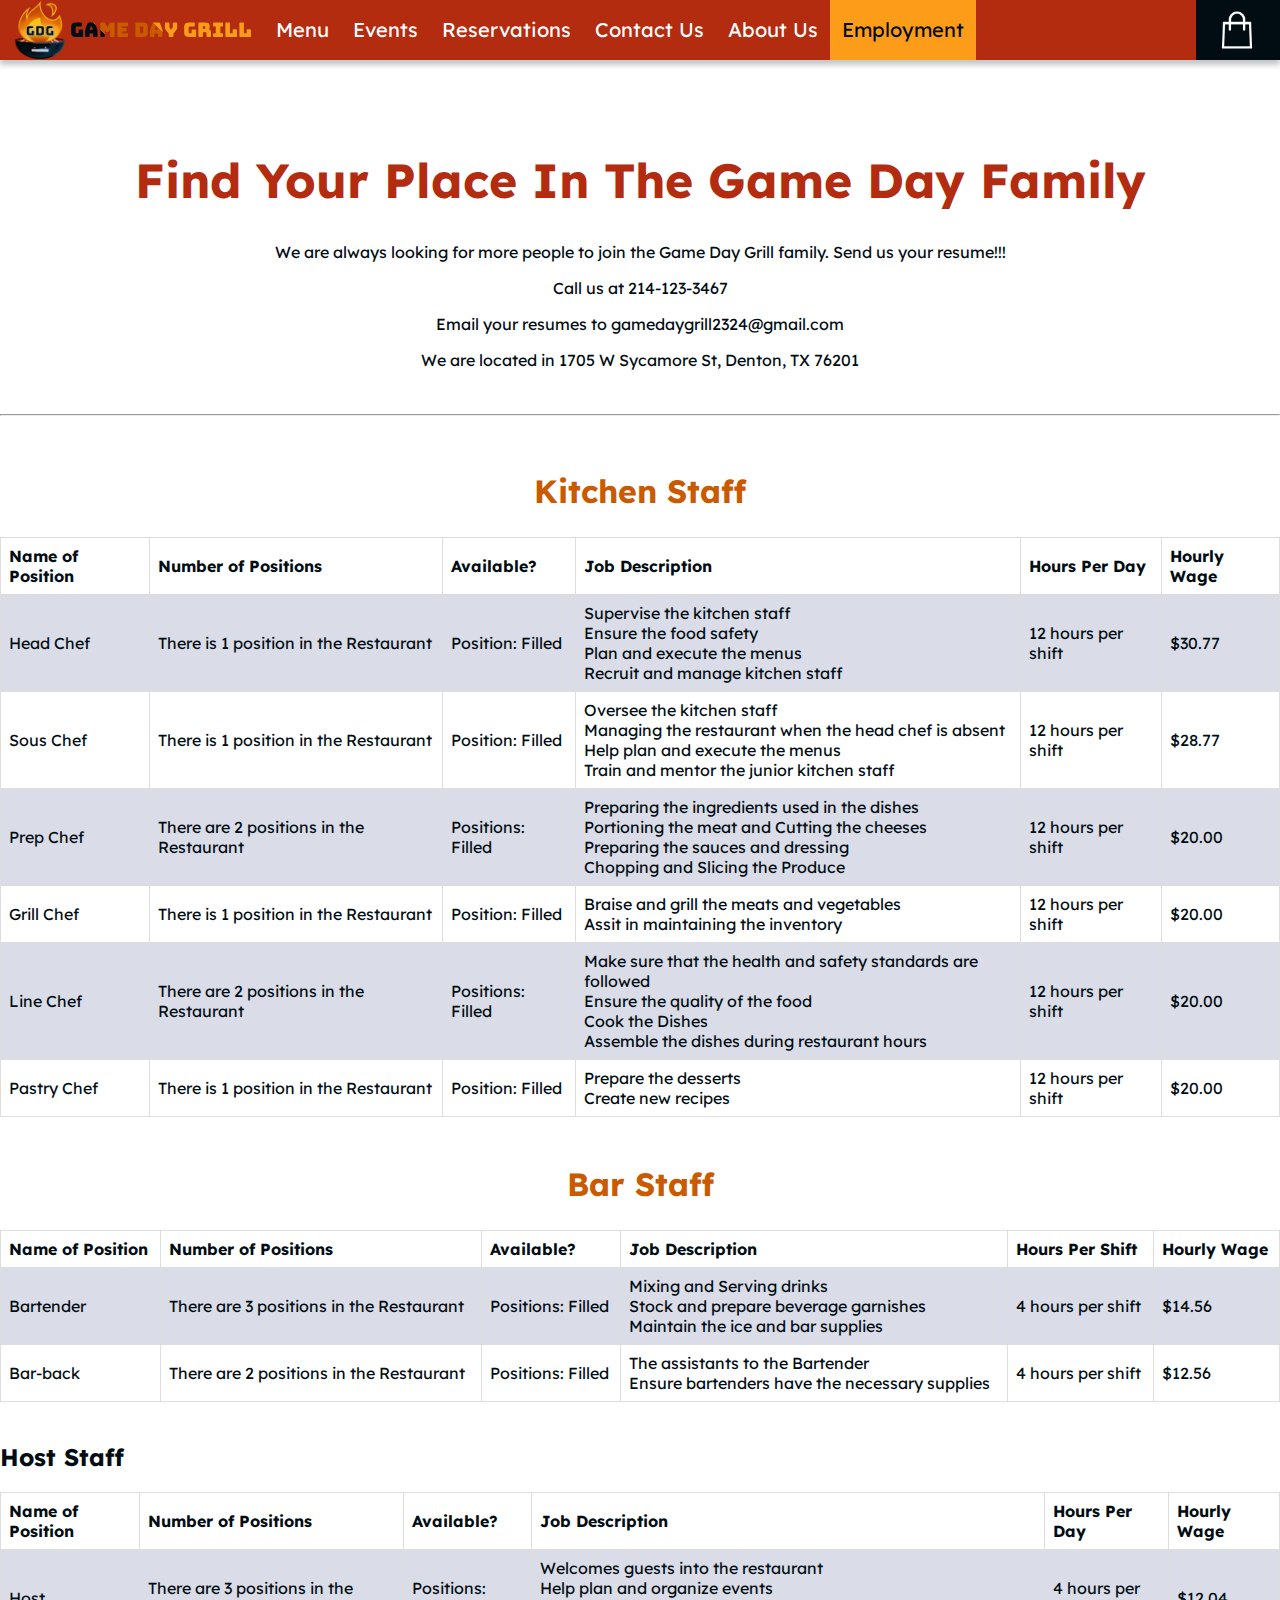
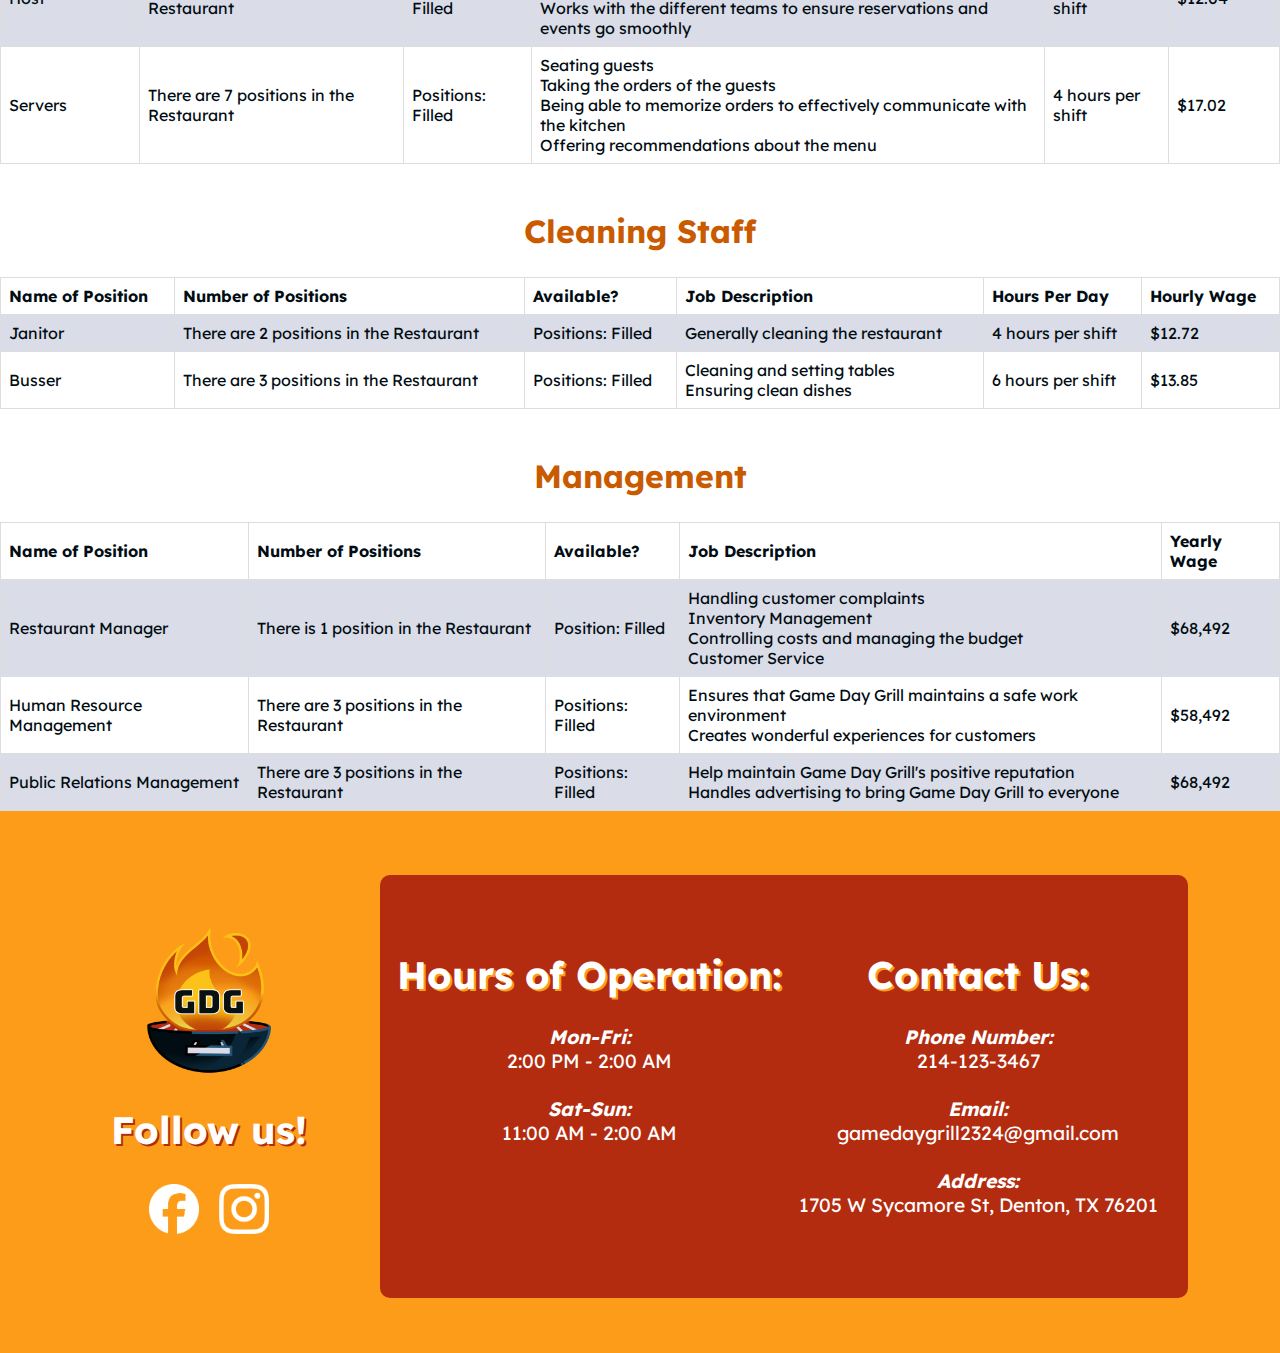
<file: employment.html>
<!DOCTYPE html>
<html lang="en-US">
    <head>
        <title>Game Day Grill</title>
        <link rel="icon" type="image/png" href="images/icon.PNG">

        <!-- Linking the General CSS Sheet -->
        <link href="general.css" rel="stylesheet">

        <meta charset="utf-8" />
        <meta name="viewport" content="width=device-width" />
        <style>
            .width-spacing{
                white-space: normal;
                font-size: 1rem;
                width: 90%;
                margin: auto;
                text-align: left;
                padding-top: 150px;
            }
          
            .title{
              margin-top: 150px;
              text-align: center;
              color: var(--darkAccent);
              font-size: 3rem;
            }
            .Header{
              text-align: center;
              color:var(--subAccent);
              font-size: 2rem;
            }
            .information{
              text-align: center;
              font-size: 1rem;
            }
            table {
                border-collapse: collapse;
                width: 100%;
            }

            td, th {
                border: 1px solid #dddddd;
                text-align: left;
                padding: 8px;
            }

            tr:nth-child(even) {
                background-color: var(--mainBg);
            }

        </style>
    </head>
    <body>
        <nav class="navBar">
            <a class="pageLink"href="index.html"><img src="images/icon.PNG"><p>Game Day Grill</p></a>
            <a class="pageLink"href="menu.html">Menu</a>
            <a class="pageLink"href="events.html">Events</a>
            <a class="pageLink"href="reservations.html">Reservations</a>
            <a class="pageLink"href="contact-us.html">Contact Us</a>
            <a class="pageLink"href="about-us.html">About Us</a>
            <a class="active pageLink"href="employment.html">Employment</a>
            <button onclick="updateNavBar()">&#9776;</button>
            <a class="pageLink"href="cart.html"></a>
        </nav>


            <h1 class="title">Find Your Place In The Game Day Family</h1>
            <div class="information">
              <p>We are always looking for more people to join the Game Day Grill family. Send us your resume!!!</p>
                <p>Call us at 214-123-3467</p>
                <p>Email your resumes to gamedaygrill2324@gmail.com</p>
                <p>We are located in 1705 W Sycamore St, Denton, TX 76201</p>
            </div>
            <br>
            <hr>
            <br>
            <h2 class="Header">Kitchen Staff</h2>
            <table>
                <tr>
                    <th>Name of Position</th>
                  <th>Number of Positions</th>
                  <th>Available?</th>
                  <th>Job Description</th>
                  <th>Hours Per Day</th>
                  <th>Hourly Wage</th>
                </tr>
                <tr>
                    <td>Head Chef</td>
                    <td>There is 1 position in the Restaurant</td>
                    <td>Position: Filled</td>
                    <td>
                      Supervise the kitchen staff <br>
                      Ensure the food safety <br>
                      Plan and execute the menus <br>
                      Recruit and manage kitchen staff
                    </td>
                  <td>12 hours per shift</td>
                  <td>$30.77</td>
                </tr>
                <tr>
                  <td>Sous Chef</td>
                  <td>There is 1 position in the Restaurant</td>

                  <td>Position: Filled</td>
                  <td>
                    Oversee the kitchen staff <br>
                    Managing the restaurant when the head chef is absent <br>
                    Help plan and execute the menus <br>
                    Train and mentor the junior kitchen staff
                  </td>
                <td>12 hours per shift</td>
                <td>$28.77</td>
              </tr>
              <tr>
                <td>Prep Chef</td>
                <td>There are 2 positions in the Restaurant</td>

                <td>Positions: Filled</td>
                <td>
                  Preparing the ingredients used in the dishes <br>
                  Portioning the meat and Cutting the cheeses <br>
                  Preparing the sauces and dressing <br>
                  Chopping and Slicing the Produce
                </td>
              <td>12 hours per shift</td>
              <td>$20.00</td>
            </tr>
            <tr>
              <td>Grill Chef</td>
              <td>There is 1 position in the Restaurant</td>

              <td>Position: Filled</td>
              <td>
                Braise and grill the meats and vegetables <br>
                Assit in maintaining the inventory 
              </td>
            <td>12 hours per shift</td>
            <td>$20.00</td>
          </tr>
          <tr>
            <td>Line Chef</td>
            <td>There are 2 positions in the Restaurant</td>

            <td>Positions: Filled</td>
            <td>Make sure that the health and safety standards are followed <br>
              Ensure the quality of the food <br>
              Cook the Dishes <br>
              Assemble the dishes during restaurant hours
           </td>
          <td>12 hours per shift</td>
          <td>$20.00</td>
        </tr>
        <tr>
          <td>Pastry Chef</td>
          <td>There is 1 position in the Restaurant</td>

          <td>Position: Filled</td>
          <td>
            Prepare the desserts <br>
            Create new recipes <br>
          </td>
        <td>12 hours per shift</td>
        <td>$20.00</td>
        </tr>         
    </table>
    <br>

              <h2 class="Header">Bar Staff</h2>
            <table>
                <tr>
                    <th>Name of Position</th>
                  <th>Number of Positions</th>
                  <th>Available?</th>
                  <th>Job Description</th>
                  <th>Hours Per Shift</th>
                  <th>Hourly Wage</th>
                </tr>
                <tr>
                    <td>Bartender</td>
                    <td>There are 3 positions in the Restaurant</td>

                    <td>Positions: Filled</td>
                    <td>
                      Mixing and Serving drinks <br>
                      Stock and prepare beverage garnishes <br>
                      Maintain the ice and bar supplies
                    </td>
                  <td>4 hours per shift</td>
                  <td>$14.56</td>
                </tr>
                <tr>
                    <td>Bar-back</td>
                    <td>There are 2 positions in the Restaurant</td>

                    <td>Positions: Filled</td>
                    <td>
                      The assistants to the Bartender <br>
                      Ensure bartenders have the necessary supplies
                    </td>
                  <td>4 hours per shift</td>
                  <td>$12.56</td>
                </tr>
              </table>
              <br>

            <h2>Host Staff</h2>
            <table>
                <tr>
                    <th>Name of Position</th>
                  <th>Number of Positions</th>
                  <th>Available?</th>
                  <th>Job Description</th>
                  <th>Hours Per Day</th>
                  <th>Hourly Wage</th>
                </tr>
                <tr>
                    <td>Host</td>
                    <td>There are 3 positions in the Restaurant</td>

                    <td>Positions: Filled</td>
                    <td>
                      Welcomes guests into the restaurant <br>
                      Help plan and organize events <br>
                      Works with the different teams to ensure reservations and events go smoothly <br>
                    </td>
                  <td>4 hours per shift</td>
                  <td>$12.04</td>
                </tr>
                <td>Servers</td>
                <td>There are 7 positions in the Restaurant</td>

                    <td>Positions: Filled</td>
                    <td>
                      Seating guests <br>
                      Taking the orders of the guests <br>
                      Being able to memorize orders to effectively communicate with the kitchen <br>
                      Offering recommendations about the menu
                    </td>
                  <td>4 hours per shift</td>
                  <td>$17.02</td>
                </tr>
              </table>
              <br>

              <h2 class="Header" >Cleaning Staff</h2>
              <table>
                <tr>
                    <th>Name of Position</th>
                  <th>Number of Positions</th>
                  <th>Available?</th>
                  <th>Job Description</th>
                  <th>Hours Per Day</th>
                  <th>Hourly Wage</th>
                </tr>
                <td>Janitor</td> 
                <td>There are 2 positions in the Restaurant</td>
                <td>Positions: Filled</td>
                <td>
                  Generally cleaning the restaurant <br>
                </td>
                  <td>4 hours per shift</td>
                  <td>$12.72</td>
                </tr>  
                <tr>
                  <td>Busser</td>
                  <td>There are 3 positions in the Restaurant</td>

                  <td>Positions: Filled</td>
                  <td>
                    Cleaning and setting tables <br>
                    Ensuring clean dishes
                  </td>
                <td>6 hours per shift</td>
                <td>$13.85 </td>
              </tr>
              </table>
              <br>

              <h2 class="Header">Management</h2>
              <table>
                <tr>
                    <th>Name of Position</th>
                  <th>Number of Positions</th>
                  <th>Available?</th>
                  <th>Job Description</th>
                  <th>Yearly Wage</th>
                </tr>
                <td>Restaurant Manager</td>
                <td>There is 1 position in the Restaurant</td>

                  <td>Position: Filled</td>
                  <td>
                    Handling customer complaints <br>
                    Inventory Management <br>
                    Controlling costs and managing the budget <br>
                    Customer Service
                  </td>
                  <td>$68,492 </td>
              </tr>
              <td>Human Resource Management</td>
              <td>There are 3 positions in the Restaurant</td>

                  <td>Positions: Filled</td>
                  <td>
                    Ensures that Game Day Grill maintains a safe work environment <br>
                    Creates wonderful experiences for customers
                  </td>                
                <td>$58,492 </td>
              </tr>
              <td>Public Relations Management</td>
              <td>There are 3 positions in the Restaurant</td>

                  <td>Positions: Filled</td>
                  <td>
                    Help maintain Game Day Grill's positive reputation <br>
                    Handles advertising to bring Game Day Grill to everyone
                  </td>            
                <td>$68,492</td>
              </tr>
              </table>
              
        </div>

        <footer>
          <section class="links">
              <img src="images/icon.PNG"> <br>
              <h1>Follow us!</h1>
              <div class="socialMedia">
                  <a href="facebook.com"><img src="images/Facebook_Logo_Secondary.png"></a>
                  <a href="instagram.com"><img src="images/Instagram_Glyph_White.png"></a>
              </div>
              
          </section>
          <section class="info">
              <div class="hours">
                  <h1>Hours of Operation:</h1>
                  <ul>
                      <strong><i>Mon-Fri:</i></strong>
                      <br>2:00 PM - 2:00 AM<br><br>
                      <strong><i>Sat-Sun:</i></strong>
                      <br>11:00 AM - 2:00 AM<br><br>
                  </ul>
              </div>
              <div class="Contact">
                  <h1>Contact Us:</h1>
                  <ul>
                      <strong><i>Phone Number:</i></strong>
                      <br>214-123-3467<br><br>
                      <strong><i>Email:</i></strong>
                      <br>gamedaygrill2324@gmail.com<br><br>
                      <strong><i>Address:</i></strong>
                      <br>1705 W Sycamore St, Denton, TX 76201<br>
                  </ul>
              </div>
          </section>
      </footer>
    </body>

    <script src="general.js"></script>
</html>
</file>
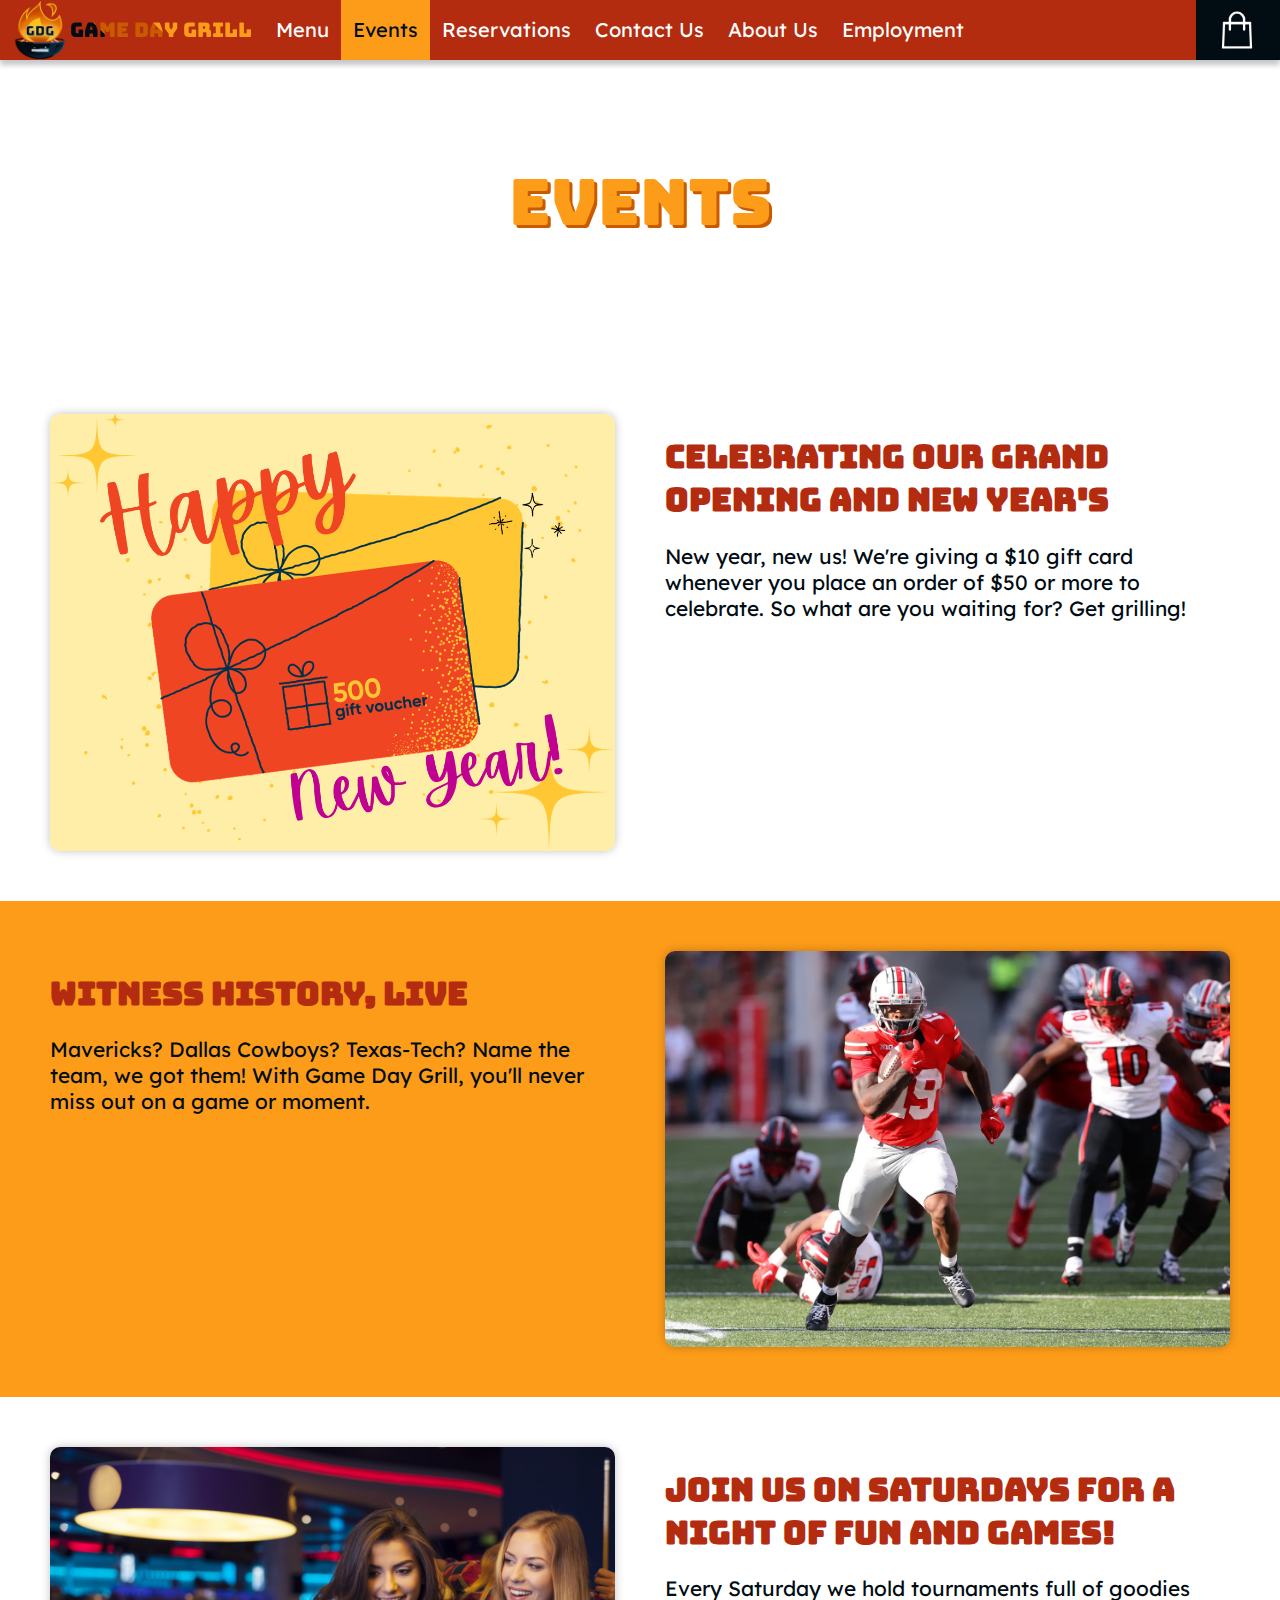
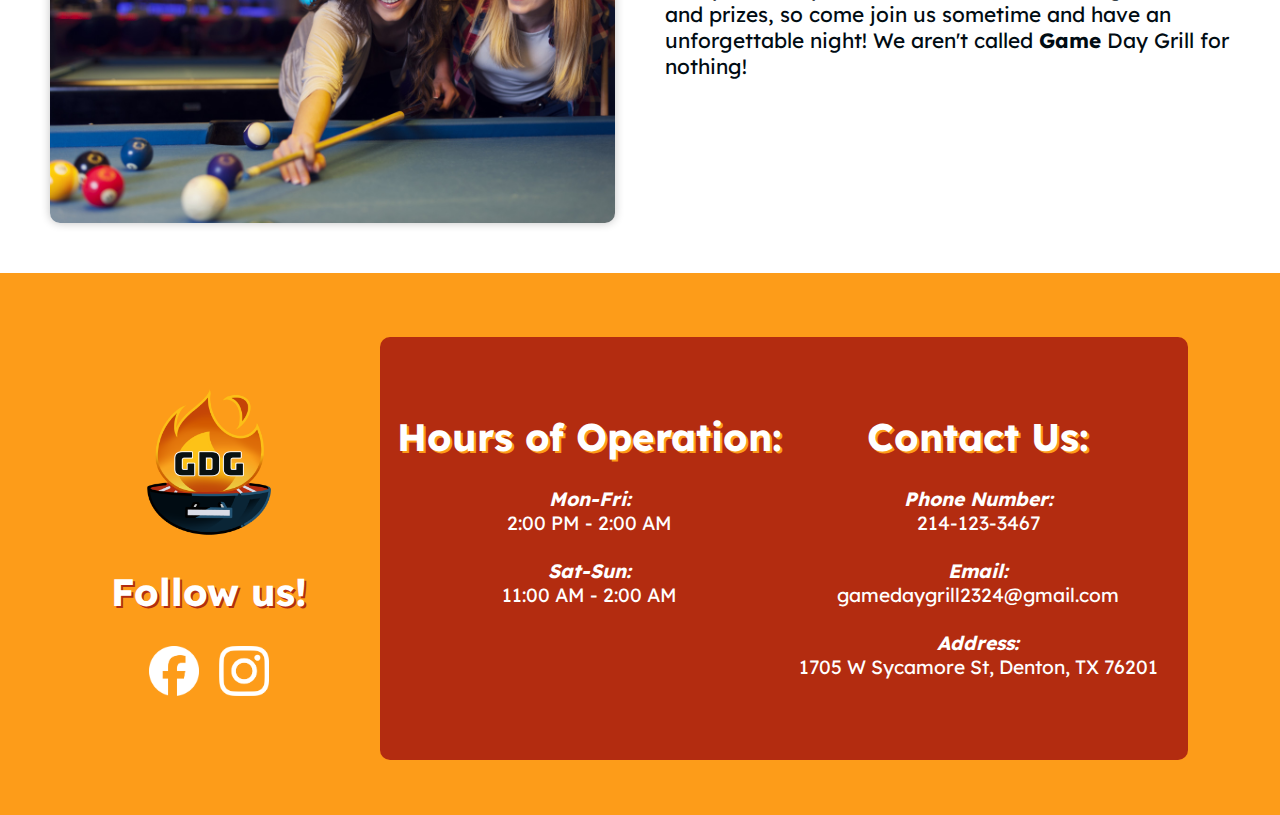
<file: events.html>
<!DOCTYPE html>
<html lang="en-US">
    <head>
        <title>Game Day Grill</title>
        <link rel="icon" type="image/png" href="images/icon.PNG">   <!-- Setting favicon -->

        <!-- Importing CSS file -->
        <link href="general.css" rel="stylesheet">

        <meta charset="utf-8">
        <meta name="viewport" content="width=device-width" />
        <style>
            .pageHeader{
                margin-top: 160px;
                margin-bottom: 120px;
                text-align: center;
                font: 4rem "Bungee", sans-serif;
                color: var(--subBg);
                text-shadow: 3px 3px 0 var(--subAccent);
            }
            .event{
                padding: 50px;
                display: grid;
                gap: 50px;
                grid-template-columns: 1fr 1fr;
            }
                .event img{
                    grid-row: 1 / 3;
                    width: 100%;
                    border-radius: 10px;
                    box-shadow: 0px 0px 10px rgba(0, 0, 0, 0.245);
                    transition: all 0.2s ease-in;
                }
                    .event img:hover{
                        transform: scale(1.01);
                    }
                .event h1{
                    color: var(--darkAccent);
                    font: bold 2rem "Bungee", sans-serif;
                }
                .event span{
                    font-size: 1.3rem;
                } 
                
                .event.even{
                    background-color: var(--subBg);
                }
                    .event.even img{
                        grid-column: 2 / 3;
                    }
        </style>
    </head>
    <body>
        <nav class="navBar">
            <a class="pageLink"href="index.html"><img src="images/icon.PNG"><p>Game Day Grill</p></a>
            <a class="pageLink"href="menu.html">Menu</a>
            <a class="active pageLink"href="events.html">Events</a>
            <a class="pageLink"href="reservations.html">Reservations</a>
            <a class="pageLink"href="contact-us.html">Contact Us</a>
            <a class="pageLink"href="about-us.html">About Us</a>
            <a class="pageLink"href="employment.html">Employment</a>
            <button onclick="updateNavBar()">&#9776;</button>
            <a class="pageLink"href="cart.html"></a>
        </nav>

        <h1 class="pageHeader">Events</h1>

        <section class="event odd">
            <img src="images/promotion.png">
            <span><h1>Celebrating our Grand Opening and New Year's</h1>New year, new us! We're giving a $10 gift card whenever you place an order of $50 or more to celebrate. So what are you waiting for? Get grilling!</span>
        </section>

        <section class="event even">
            <span><h1>Witness History, Live</h1>Mavericks? Dallas Cowboys? Texas-Tech? Name the team, we got them! With Game Day Grill, you'll never miss out on a game or moment.</span>
            <img src="images/football-touchdown.jpg">
        </section>

        <section class="event odd">
            <img src="images/pool-table.jpg!d">
            <span><h1>Join us on Saturdays for a night of fun and games!</h1>Every Saturday we hold tournaments full of goodies and prizes, so come join us sometime and have an unforgettable night! We aren't called <b>Game</b> Day Grill for nothing!</span>
        </section>

        <footer>
            <section class="links">
                <img src="images/icon.PNG"> <br>
                <h1>Follow us!</h1>
                <div class="socialMedia">
                    <a href="facebook.com"><img src="images/Facebook_Logo_Secondary.png"></a>
                    <a href="instagram.com"><img src="images/Instagram_Glyph_White.png"></a>
                </div>
                
            </section>
            <section class="info">
                <div class="hours">
                    <h1>Hours of Operation:</h1>
                    <ul>
                        <strong><i>Mon-Fri:</i></strong>
                        <br>2:00 PM - 2:00 AM<br><br>
                        <strong><i>Sat-Sun:</i></strong>
                        <br>11:00 AM - 2:00 AM<br><br>
                    </ul>
                </div>
                <div class="Contact">
                    <h1>Contact Us:</h1>
                    <ul>
                        <strong><i>Phone Number:</i></strong>
                        <br>214-123-3467<br><br>
                        <strong><i>Email:</i></strong>
                        <br>gamedaygrill2324@gmail.com<br><br>
                        <strong><i>Address:</i></strong>
                        <br>1705 W Sycamore St, Denton, TX 76201<br>
                    </ul>
                </div>
            </section>
        </footer>
    </body>

    <script src="general.js"></script>
</html>
</file>
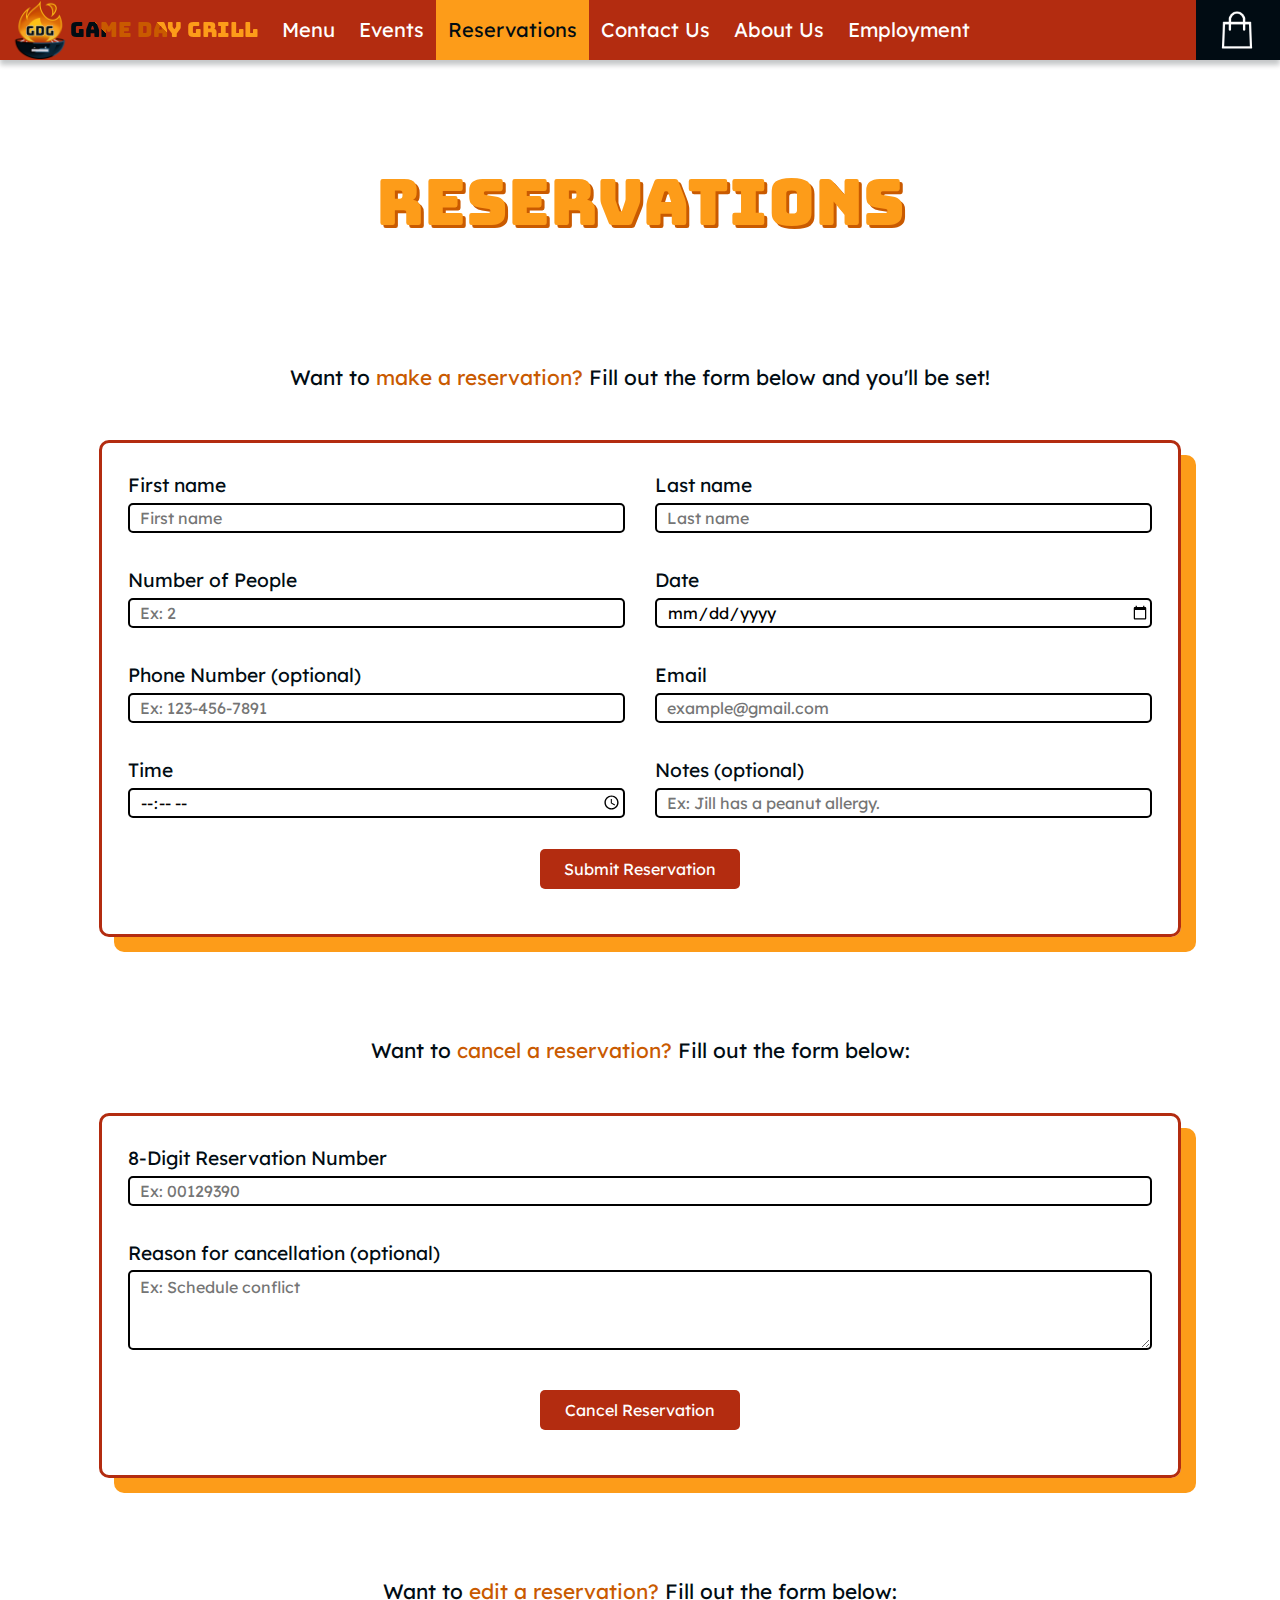
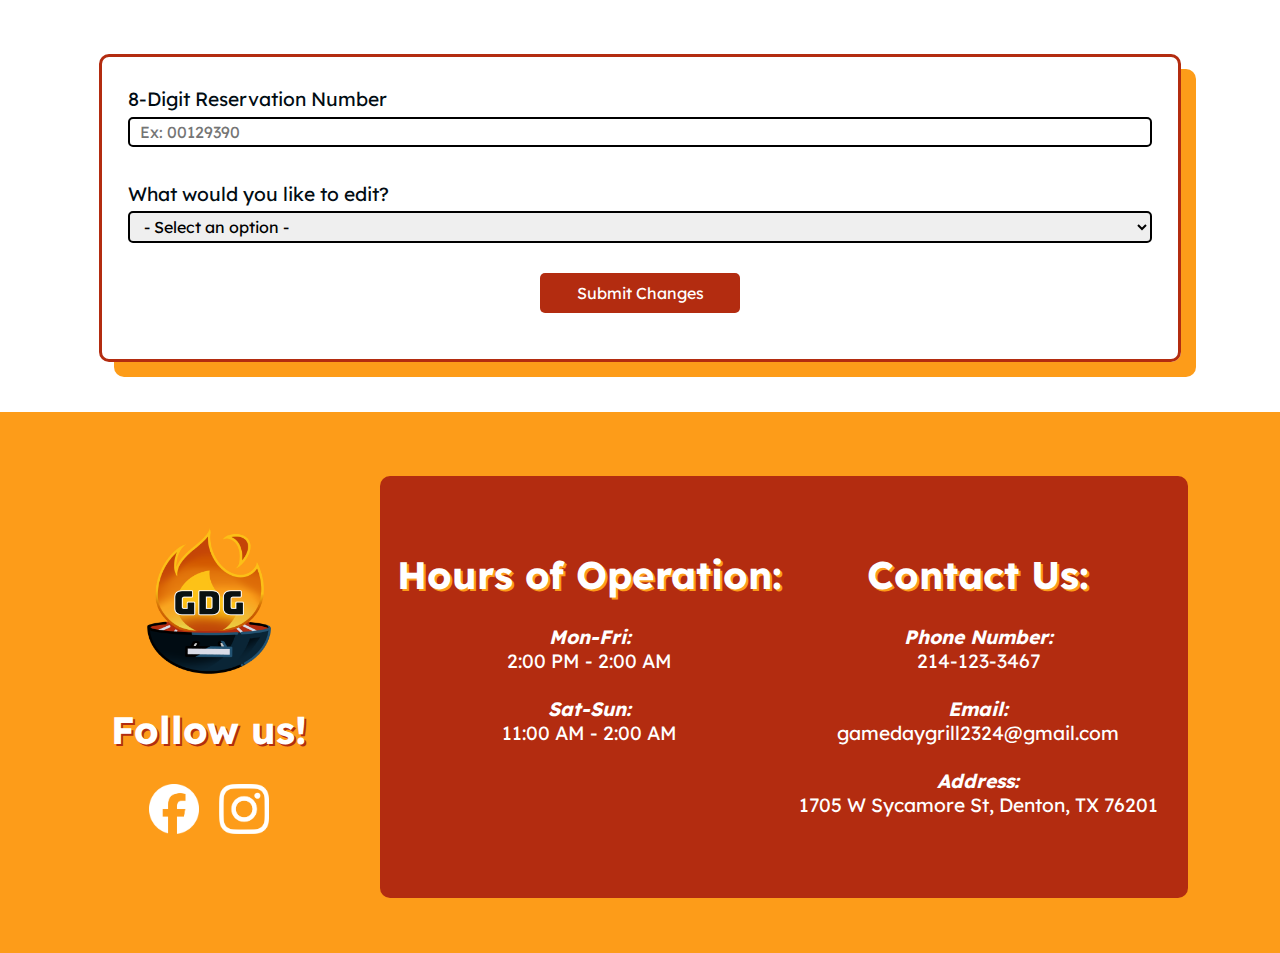
<file: reservations.html>
<!DOCTYPE html>
<html lang="en-US">
    <head>
        <title>Game Day Grill</title>
        <link rel="icon" type="image/png" href="images/icon.PNG">   <!-- Setting favicon -->

        <!-- Importing CSS file -->
        <link href="general.css" rel="stylesheet">

        <meta charset="utf-8">
        <meta name="viewport" content="width=device-width" />

        <!-- Page-Specific CSS -->
        <style>
            #alert{
                display: none;
                position: fixed;
                top: 0px;
                left: 0;
                right: 0;
                width: 60%;
                margin: 5% auto;
                padding: 20px;
                background-color: var(--subBg);
                color: var(--mainText);
                border-radius: 10px;

                opacity: 0;

                transition: opacity 0.6s; /* 600ms to fade */
                text-align: center;
            }

            .closebtn {
                margin-left: 15px;
                color: black;
                font-weight: bold;
                float: right;
                font-size: 22px;
                line-height: 20px;
                cursor: pointer;
                transition: 0.3s;
            }

            .closebtn:hover {
                color: white;
            }

            .pageHeader{
                margin-top: 160px;
                margin-bottom: 120px;
                text-align: center;
                font: 4rem "Bungee", sans-serif;
                color: var(--subBg);
                text-shadow: 3px 3px 0 var(--subAccent);
            }

            p{
                font-size: 1.3rem; 
                width: 90%; 
                margin: auto; 
                text-align: center;
            }

            .inputForm, .cancelForm, .editForm{
                width: 80%;
                margin: auto;
                margin-top: 50px;
                margin-bottom: 50px;
                padding: 2%;
                display: grid;
                grid-template-columns: 1fr 1fr;
                gap: 30px;
                border: 3px solid var(--darkAccent);
                border-radius: 10px;
                box-shadow: 15px 15px 0px var(--subBg);
            }

            .cancelForm, .editForm{
                grid-template-columns: 1fr;
            }

            .inputForm > div, .cancelForm > div, .editForm > div{
                line-height: 2rem;
            }
            
            .cancelForm textarea, .cancelForm input, .editForm input, .editForm select{
                padding-left: 10px;
            }

            .cancelForm textarea{
                padding-top: 5px;
            }

            label{
                font-size: 1.2rem;
            }

            input, textarea, select{
                border: 2px solid black;
                width: 100%;
                height: 30px;
                border-radius: 5px;
                font: 1rem "Lexend", sans-serif;
                padding-left: 2%;
                transition: all 0.2s ease-in;

                box-sizing: border-box;
                -moz-box-sizing: border-box;
                -webkit-box-sizing: border-box;
            }

            select{
                height: 2rem;
            }

            input:focus, textarea:focus, select:focus, input[type="submit"]:focus{
                outline: none;
                border: 2px solid var(--subBg);
            }       
            input[type="submit"]:focus{
                background-color: var(--subAccent);;
            }

            input[type="submit"]{
                width: 200px;
                height: 40px;
                margin: auto;
                margin-bottom: 20px;
                padding-left: 6px;
                background-color: var(--darkAccent);
                color: white;
                border: none;
                transition: all 0.2s ease-in;
            }
                input[type="submit"]:hover{
                    cursor: pointer;
                    background-color: var(--subAccent);
                }

            .inputForm input[type="submit"], .resIdNotif{
                grid-column: 1 / 3;
            }

            .resIdNotif{
                display: none;
            }

            input [type="date"]::-webkit-calendar-picker-indicator {
                opacity: 0;
            }

            /* to get rid of the arrows on sides of input[type='number'] */
            .cancelForm input::-webkit-outer-spin-button,
            .cancelForm input::-webkit-inner-spin-button,
            .editForm input::-webkit-outer-spin-button,
            .editForm input::-webkit-inner-spin-button {
                -webkit-appearance: none;
                    margin: 0;
            }
            /* for Firefox (does same thing as above) */
            .cancelForm input[type=number], .editForm input[type=number] {
                -moz-appearance: textfield;
            }

            @media screen and (max-width: 700px){
                .pageHeader{
                    font-size: 3rem;
                }
            }

            @media screen and (max-width: 650px){
                label{
                    font-size: 1rem;
                }
                .inputForm{
                    grid-template-columns: 1fr;
                }
                .inputForm input[type="submit"], .resIdNotif{
                    grid-column: 1 / 2;
                }
            }

            @media screen and (max-width: 400px) {
                .pageHeader{
                    font-size: 2.5rem;
                }
            }

            @media screen and (max-width: 300px){
                .pageHeader{
                    font-size: 2rem;
                }
                .cancelForm input, textarea{
                    width: 93%;
                }
            }

            input[type="submit"].invalidSubmitAnimation{
                animation: invalid-submit-shake 0.2s;
            }

            @keyframes invalid-submit-shake{
                0% {
                    transform: translate(0px, -3px);
                }
                40% {
                    transform: translate(1px, 3px);
                }
                70% {
                    transform: translate(0px, -2px);
                }
                100% {
                    transform: translate(5px, 2px);
                }
            }
        </style>
    </head>

    <body>
        <nav class="navBar">
            <a class="pageLink"href="index.html"><img src="images/icon.PNG"><p>Game Day Grill</p></a>
            <a class="pageLink"href="menu.html">Menu</a>
            <a class="pageLink"href="events.html">Events</a>
            <a class="active pageLink"href="reservations.html">Reservations</a>
            <a class="pageLink"href="contact-us.html">Contact Us</a>
            <a class="pageLink"href="about-us.html">About Us</a>
            <a class="pageLink"href="employment.html">Employment</a>
            <button onclick="updateNavBar()">&#9776;</button>
            <a class="pageLink"href="cart.html"></a>
        </nav>

        <div id="alert">
            <span class="closebtn" onclick="this.parentElement.style.opacity='0';">&times;</span>
            Success!
        </div>

        <h1 class="pageHeader">RESERVATIONS</h1>
        <p>Want to <span style="color: var(--subAccent);">make a reservation?</span> Fill out the form below and you'll be set!</p>

        <form class="inputForm" onsubmit="return false;">
            <div>
                <label for="fName">First name</label><br>
                <input type="text" name="fName" id="fName" placeholder="First name" required aria-required="true">
            </div>
            <div>
                <label for="lName">Last name</label><br>
                <input type="text" name="lName" id="lName" placeholder="Last name" required aria-required="true">
            </div>
            <div>
                <label for="numPeople">Number of People</label><br>
                <input type="number" name="numPeople" id="numPeople" placeholder="Ex: 2" required aria-required="true">
            </div>
            <div>
                <label for="date">Date</label><br>
                <input type="date" name="date" id="date" required aria-required="true">
            </div>
            <div>
                <label for="phoneNum">Phone Number (optional)</label><br>
                <input type="tel" name="phoneNum" id="phoneNum" placeholder="Ex: 123-456-7891">
            </div>
            <div>
                <label for="email">Email</label><br>
                <input type="text" name="email" id="email" placeholder="example@gmail.com" required aria-required="true">
            </div>
            <div>
                <label for="time">Time</label><br>
                <input type="time" name="time" id="time" placeholder="First name" required aria-required="true">
            </div>
            <div>
                <label for="notes">Notes (optional)</label><br>
                <input type="text" name="notes" id="notes" placeholder="Ex: Jill has a peanut allergy.">
            </div>
            <p class="resIdNotif">Your reservation ID number is: <span></span></p>
            <input type="submit" value="Submit Reservation" tabindex="0">
        </form>

        <p style="margin-top: 100px;">Want to <span style="color: var(--subAccent);">cancel a reservation?</span> Fill out the form below:</p>
        <form class="cancelForm" onsubmit="return false;">
            <div>
                <label for="resNum">8-Digit Reservation Number</label><br>
                <input type="number" name="resNum" id="resNum" placeholder="Ex: 00129390" maxlength="8" required aria-required="true">
            </div>
            <div>
                <label for="reason">Reason for cancellation (optional)</label><br>
                <textarea name="reason" id="reason" placeholder="Ex: Schedule conflict" style="height: 80px;"></textarea>
            </div>
            <input type="submit" value="Cancel Reservation" tabindex="0">
        </form>

        <p style="margin-top: 100px;">Want to <span style="color: var(--subAccent);">edit a reservation?</span> Fill out the form below:</p>
        <form class="editForm" onsubmit="return false;">
            <div>
                <label for="resNum">8-Digit Reservation Number</label><br>
                <input type="number" name="resNum" id="resNum" placeholder="Ex: 00129390" maxlength="8" required aria-required="true">
            </div>
            <div>
                <label for="editFields">What would you like to edit?</label><br>
                    <select name="editFields" id="editFields" required aria-required="true">
                        <option value="select">- Select an option -</option> 
                        <option value="firstName" data-type="text">First Name</option>
                        <option value="lastName" data-type="text">Last Name</option>
                        <option value="numPeople" data-type="number">Number of people</option>
                        <option value="date" data-type="date">Date of Reservation</option>
                        <option value="time" data-type="time">Time of Reservation</option>
                        <option value="phoneNum" data-type="number">Phone Number</option>
                        <option value="email" data-type="text">Email</option>
                        <option value="notes" data-type="text">Notes</option>
                    </select>
            </div>
            <input type="submit" value="Submit Changes">
        </form>

        <footer>
            <section class="links">
                <img src="images/icon.PNG"> <br>
                <h1>Follow us!</h1>
                <div class="socialMedia">
                    <a href="facebook.com"><img src="images/Facebook_Logo_Secondary.png"></a>
                    <a href="instagram.com"><img src="images/Instagram_Glyph_White.png"></a>
                </div>
                
            </section>
            <section class="info">
                <div class="hours">
                    <h1>Hours of Operation:</h1>
                    <ul>
                        <strong><i>Mon-Fri:</i></strong>
                        <br>2:00 PM - 2:00 AM<br><br>
                        <strong><i>Sat-Sun:</i></strong>
                        <br>11:00 AM - 2:00 AM<br><br>
                    </ul>
                </div>
                <div class="Contact">
                    <h1>Contact Us:</h1>
                    <ul>
                        <strong><i>Phone Number:</i></strong>
                        <br>214-123-3467<br><br>
                        <strong><i>Email:</i></strong>
                        <br>gamedaygrill2324@gmail.com<br><br>
                        <strong><i>Address:</i></strong>
                        <br>1705 W Sycamore St, Denton, TX 76201<br>
                    </ul>
                </div>
            </section>
        </footer>
    </body>

    <script src="reservations.js"></script>
    <script src="general.js"></script>
</html>
</file>
<file: general.css>
/* Importing Google Fonts */
@import url('https://fonts.googleapis.com/css2?family=Bungee&family=Lexend:wght@400;800&family=Poppins&display=swap');

html {
    background-color: white;
}

:root {
    --mainBg: #DADCE7;
    --subBg: #fd9c19;
    --mainText: #010C13;
    --accent: #ffe84f;
    --subAccent: #c95a00;
    --darkAccent: #b32c10;
}

body {
    max-width: 1800px;
    margin: auto; /* this centers the body horizontally */
    color: var(--mainText);
    font: 1rem "Lexend", sans-serif; /* font size is subject to change depending on accessibility */
    opacity: 0;
    transition: opacity 0.5s;
}

.navBar{
    width: 100%;
    max-width: 1800px;
    height: 60px;
    box-shadow: 0px 5px 5px #010c133b;
    background-color: var(--darkAccent);
    position: fixed;
    top: 0;
    z-index: 2;
}

.navBar a{
    color: white;
    line-height: 60px;
    text-align: center;
    font-size: 20px;
    padding: 0px 12px;
    text-decoration: none;
    height: 60px;
    float: left;
    background-color: var(--darkAccent);
    transition: background-color 0.3s ease-in;  /* to make the links fade in and out when hovered */
}

.navBar button{
    display: none;
    float: right;
    height: 60px;
    width: 60px;
    font-size: 40px;
    background-color: var(--darkAccent);
    color: white;
    border: none;
    transition: background-color 0.3s ease-in;  /* to make the button fade in and out when hovered */
}

.navBar a:hover, .navBar button:hover{
    cursor: pointer;
    background-color: var(--subAccent);
}

.navBar a:focus, .navBar a:last-child:focus, .navBar button:focus{
    outline: none;
    background-color: var(--subAccent);
}

.navBar a.active{
    background-color: var(--subBg);
    color: var(--mainText);
}

.navBar a.active:focus{
    background-color: var(--subAccent);
}

.navBar a:first-child{
    display: flex;
    justify-content: center;
    align-items: center;
    padding-left: 10px;
    font-family: "Bungee", sans-serif;
    color: black;
    margin: auto;
}

.navBar a:first-child img{
    height: 60px;
}

.navBar a:first-child p{
    background-color: var(--mainText);
    background-image: linear-gradient(
            45deg,
            var(--mainText) 25%, 
            var(--subAccent) 25%, 
            var(--subAccent) 50%, 
            var(--subBg) 50%);
    background-size: 100%;
    background-repeat: repeat;
    -webkit-background-clip: text;
    -webkit-text-fill-color: transparent; 
    animation: move-text-bg-reverse 0.5s ease forwards;
}

.navBar a:first-child p:hover{
    animation: move-text-bg 0.5s ease-in forwards;
}

@keyframes move-text-bg {
    0% {
        background-size: 100%;
    }
    100% {
        background-size: 650%;
    }
}

@keyframes move-text-bg-reverse {
    0% {
        background-size: 650%;
    }
    100% {
        background-size: 100%;
    }
}
.navBar a:first-child:hover, a:last-child:hover{
    background-color: var(--darkAccent);
}

.navBar a:last-child{
    float: right;
    background-color: var(--mainText);
    background-image: url("images/shopping-bag.png");
    background-size: 50%;
    width: 60px;
    background-position: 20px;
    background-repeat: no-repeat;
}

footer{
    display: grid;
    grid-template-columns: 1fr 3fr;
    background-color: var(--subBg);
    text-align: center;
    color: white;
    padding: 5%;
    font-size: 1.2rem;
}
    footer img{
        width: 150px;
        margin: auto;
    }
    footer h1{
        color: white; 
        /* ^^ need to write this line of code again because of the about-us.html css */
        text-shadow: 2px 2px 0px var(--subBg);
    }
    footer section{
        width: 90%;
        height: calc(90% - 50px);
        margin: auto;
        padding: 50px 15px;
        border-radius: 10px;
    }
        footer .links h1{
            text-shadow: 2px 2px 0px var(--darkAccent);
        }
        footer .socialMedia{
            margin-top: 30px;
            display: flex;
            justify-content: center;
            align-items: center;
        }
            footer .socialMedia a:hover{
                background-color: transparent;
            }
            footer .socialMedia img{
                width: 50px;
                margin: auto 10px;
                transition: all 0.2s ease-in;
            }
            footer .socialMedia img:hover{
                transform: scale(1.1);
            }
        footer .info{
            display: grid;
            grid-template-columns: 1fr 1fr;
            background-color: var(--darkAccent);
            transition: all 0.2s ease;
        }
        footer .info:hover{
            transform: scale(1.01);
        }
        footer section ul{
            padding-left: 0;
        }

/* might change this to be a js function */
@media screen and (max-width: 1100px){
    .navBar > a{
        display: none;
    }

    .navBar.responsive button {
        position: absolute;
        right: 0;
        top: 0;
    }
    .navBar.responsive a:last-child{
        position: absolute;
        right: 60px;
        top: 0;
    }
    .navBar.responsive a {
        float: none;
        display: block;
        text-align: left;
    }
    .navBar a:first-child{
        display: flex;
        justify-content: left;
    }
    .navBar a:last-child, .navBar button{
        display: block;
    }
}

@media screen and (max-width: 800px){
    footer{
        grid-template-columns: 1fr;
    }
    footer .info{
        grid-template-columns: 1fr;
    }
}

@media screen and (max-width: 450px){
    .navBar a p{
        display: none;
    }
    .navBar a:first-child{
        margin-left: 5px;
        background-size: 70%;
    }
}
</file>
